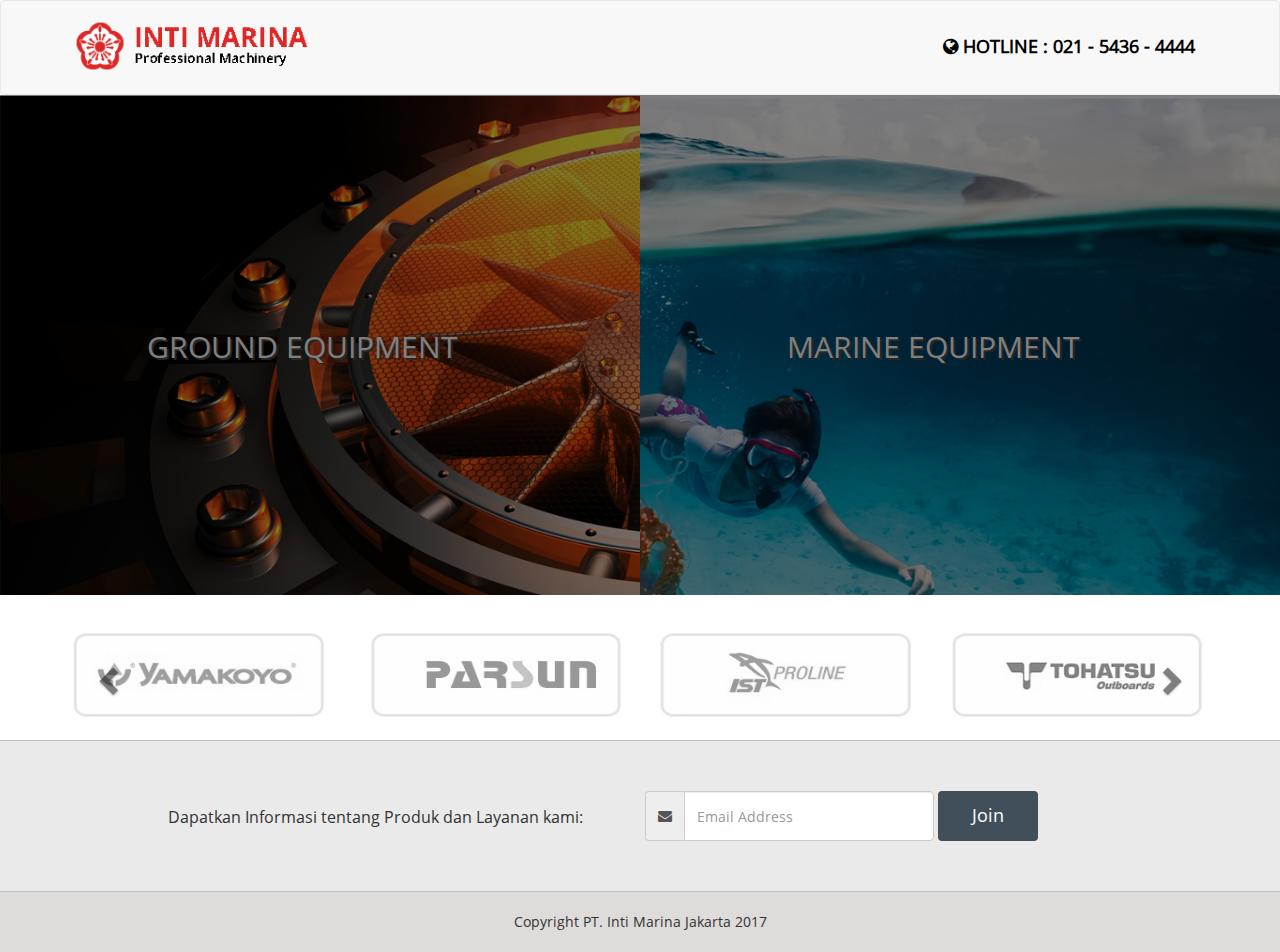
<file: index.html>
<!DOCTYPE html>
<html lang="en">
  <head>
    <meta charset="utf-8">
    <meta http-equiv="X-UA-Compatible" content="IE=edge">
    <meta name="viewport" content="width=device-width, initial-scale=1">
    <!-- The above 3 meta tags *must* come first in the head; any other head content must come *after* these tags -->
    <title>Inti Marina</title>

    <!-- Bootstrap -->
    <link href="css/bootstrap.css" rel="stylesheet">

    <!-- Custom CSS -->
    <link href="css/style.css" rel="stylesheet" type="text/css">

    <!-- Font Awesome -->
    <link rel="stylesheet" type="text/css" href="css/font-awesome.min.css">

    <!-- HTML5 shim and Respond.js for IE8 support of HTML5 elements and media queries -->
    <!-- WARNING: Respond.js doesn't work if you view the page via file:// -->
    <!--[if lt IE 9]>
      <script src="https://oss.maxcdn.com/html5shiv/3.7.3/html5shiv.min.js"></script>
      <script src="https://oss.maxcdn.com/respond/1.4.2/respond.min.js"></script>
    <![endif]-->
  </head>
  <body>

    <nav class="navbar navbar-default">
      <div class="container">
        <!-- Brand and toggle get grouped for better mobile display -->
        <div class="navbar-header">
          <button type="button" class="navbar-toggle collapsed" data-toggle="collapse" data-target="#bs-example-navbar-collapse-1" aria-expanded="false">
            <span class="sr-only">Toggle navigation</span>
            <span class="icon-bar"></span>
            <span class="icon-bar"></span>
            <span class="icon-bar"></span>
          </button>
          <a class="navbar-brand" href="#">
            <img src="img/logo_2.png" height="60" />
          </a>
        </div>

        <!-- Collect the nav links, forms, and other content for toggling -->
        <div class="collapse navbar-collapse" id="bs-example-navbar-collapse-1">
          <ul class="nav navbar-nav navbar-right">
            <li class="hotline"><a href="#"><i class="fa fa-globe "></i> <strong>HOTLINE : 021 - 5436 - 4444</strong></a></li>
          </ul>
        </div><!-- /.navbar-collapse -->
      </div><!-- /.container-fluid -->
    </nav>

    <div class="landing-option">
      <a href="home.html">
        <div class="left">
          <div class="overlay"></div>
          <!-- <img src="img/home-banner-2.png" alt="Tidak ada gambar." class="pic"> -->
          <h2 class="title">
            GROUND EQUIPMENT
          </h2>
          <div class="left-option">
            <div class="items row">
              <div class="item col-md-4">
                <img src="img/home-banner-2.jpg" alt="">
              </div>
              <div class="item col-md-4">
                <img src="img/home-banner-1.jpg" alt="">
              </div>
              <div class="item col-md-4">
                <img src="img/home-banner-3.jpg" alt="">
              </div>
            </div>
          </div>
        </div>
      </a>
      <a href="home.html">
        <div class="right">
          <div class="overlay"></div>
          <!-- <img src="img/home-banner-1.png" alt="Tidak ada gambar." class="pic"> -->
          <h2 class="title">
            MARINE EQUIPMENT
          </h2>
        </div>
      </a>
    </div>

    <div class="slider-partner">
      <div class="container">
        <div id="carousel-example-generic" class="carousel slide" data-ride="carousel">
          <!-- Indicators -->
          <ol class="carousel-indicators">
            <li data-target="#carousel-example-generic" data-slide-to="0" class="active"></li>
            <li data-target="#carousel-example-generic" data-slide-to="1"></li>
            <li data-target="#carousel-example-generic" data-slide-to="2"></li>
          </ol>

          <!-- Wrapper for slides -->
          <div class="carousel-inner" role="listbox">
            <div class="item active">
              <div class="row">
                <div class="partner col-md-3 col-sm-3 col-xs-6">
                  <img src="img/partner-1.png" alt="">
                </div>
                <div class="partner col-md-3 col-sm-3 col-xs-6">
                  <img src="img/partner-2.png" alt="">
                </div>
                <div class="partner col-md-3 col-sm-3 col-xs-6">
                  <img src="img/partner-3.png" alt="">
                </div>
                <div class="partner col-md-3 col-sm-3 col-xs-6">
                  <img src="img/partner-4.png" alt="">
                </div>
              </div>
            </div>
            <div class="item">
              <div class="row">
                <div class="partner col-md-3 col-sm-3 col-xs-6">
                  <img src="img/partner-3.png" alt="">
                </div>
                <div class="partner col-md-3 col-sm-3 col-xs-6">
                  <img src="img/partner-2.png" alt="">
                </div>
                <div class="partner col-md-3 col-sm-3 col-xs-6">
                  <img src="img/partner-4.png" alt="">
                </div>
                <div class="partner col-md-3 col-sm-3 col-xs-6">
                  <img src="img/partner-1.png" alt="">
                </div>
              </div>
            </div>
          </div>

          <!-- Controls -->
          <a class="left carousel-control" href="#carousel-example-generic" role="button" data-slide="prev">
            <span class="glyphicon glyphicon-chevron-left" aria-hidden="true"></span>
            <span class="sr-only">Previous</span>
          </a>
          <a class="right carousel-control" href="#carousel-example-generic" role="button" data-slide="next">
            <span class="glyphicon glyphicon-chevron-right" aria-hidden="true"></span>
            <span class="sr-only">Next</span>
          </a>
        </div>
      </div>
    </div>

    <div class="newsletter">
      <div class="container">
        <div class="row">
          <div class="col-md-1"></div>
          <div class="col-md-5">
            <p class="note">
              Dapatkan Informasi tentang Produk dan Layanan kami:
            </p>
          </div>
          <div class="col-md-5">
            <form class="email-client form-inline">
              <div class="form-group">
                <label class="sr-only" for=""></label>
                <div class="input-group">
                  <div class="input-group-addon"><i class="fa fa-envelope"></i></div>
                  <input type="text" class="input-mail form-control" id="" placeholder="Email Address">
                </div>
              </div>
              <button type="submit" class="btn-join btn btn-black btn-primary">Join</button>
            </form>
          </div>
        </div>
      </div>
    </div>

    <div class="copyright">
      <div class="container">
        <div class="row">
          <div class="col-md-8 col-md-offset-2">
            <p>
              Copyright PT. Inti Marina Jakarta 2017
            </p>
          </div>
        </div>
      </div>
    </div>

    <!-- jQuery (necessary for Bootstrap's JavaScript plugins) -->
    <script src="js/jquery-3.1.1.min.js"></script>
    <!-- Include all compiled plugins (below), or include individual files as needed -->
    <script src="js/bootstrap.min.js"></script>
  </body>
</html>
</file>
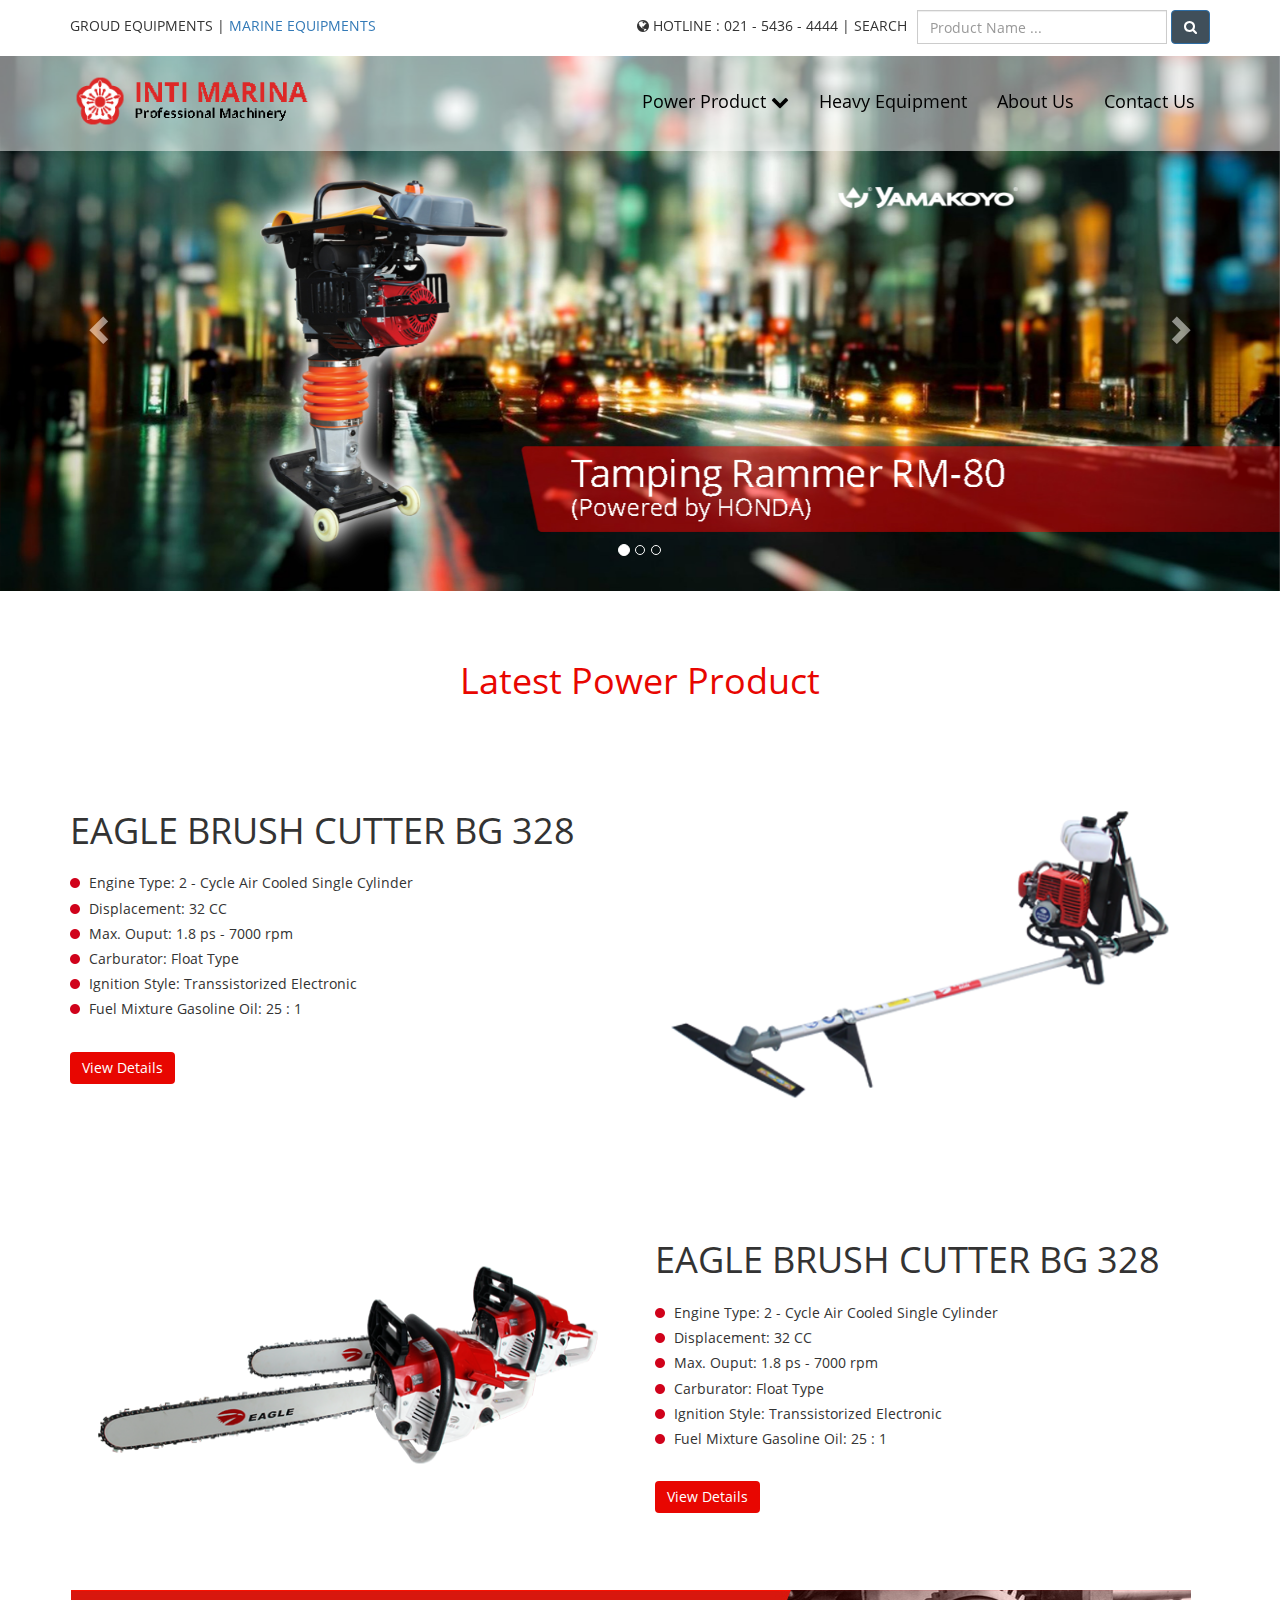
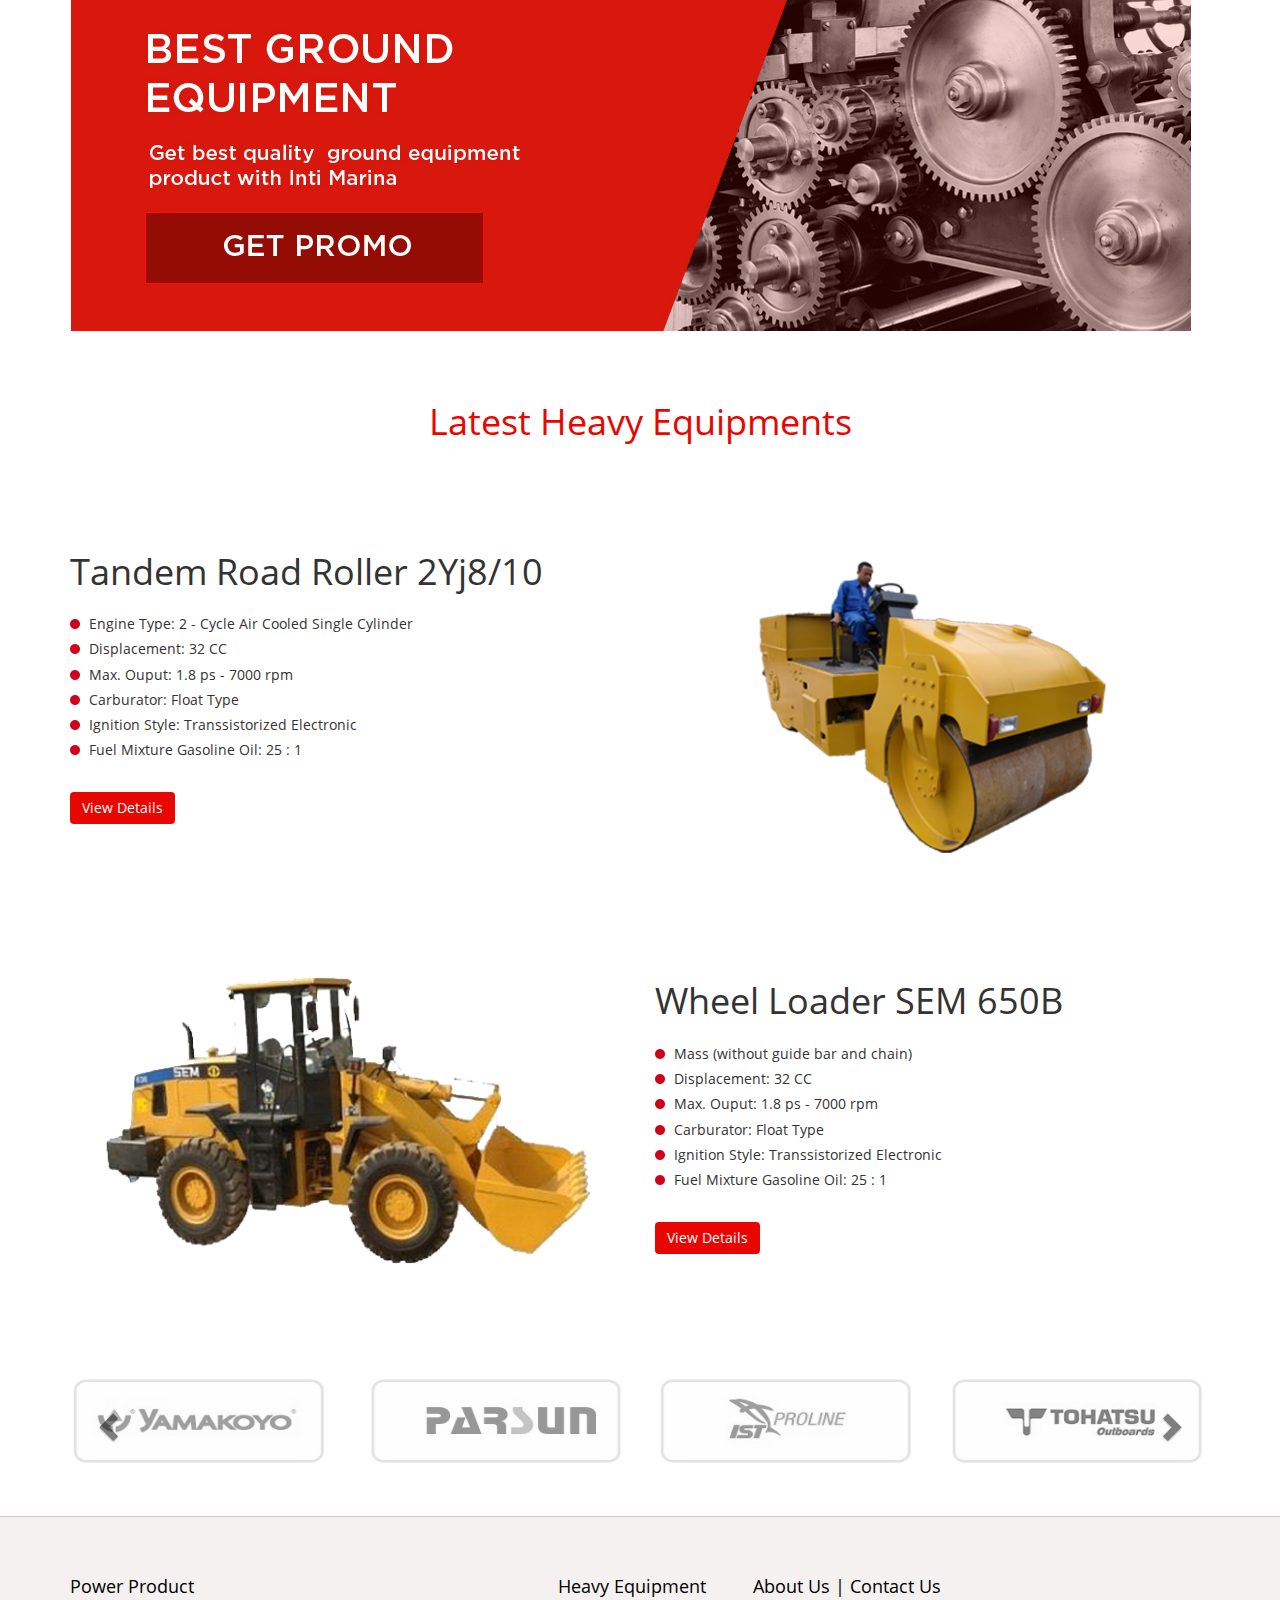
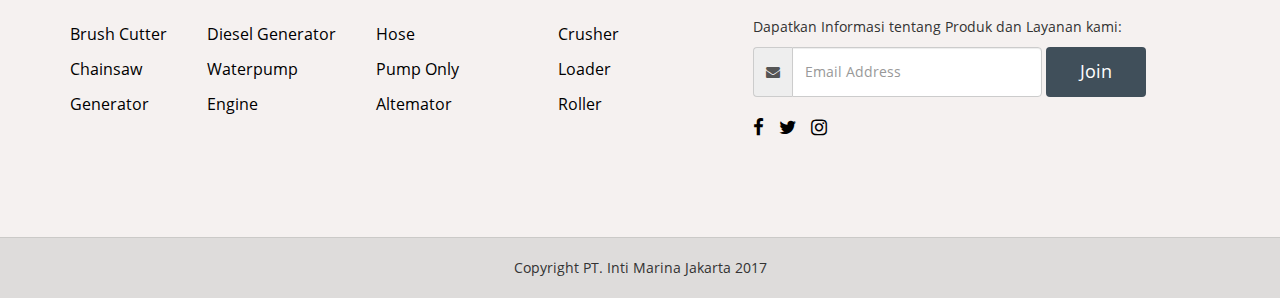
<file: home.html>
<!DOCTYPE html>
<html lang="en">
  <head>
    <meta charset="utf-8">
    <meta http-equiv="X-UA-Compatible" content="IE=edge">
    <meta name="viewport" content="width=device-width, initial-scale=1">
    <!-- The above 3 meta tags *must* come first in the head; any other head content must come *after* these tags -->
    <title>Inti Marina</title>

    <!-- Bootstrap -->
    <link href="css/bootstrap.css" rel="stylesheet">

    <!-- Custom CSS -->
    <link href="css/style.css" rel="stylesheet" type="text/css">

    <!-- Font Awesome -->
    <link rel="stylesheet" type="text/css" href="css/font-awesome.min.css">

    <!-- HTML5 shim and Respond.js for IE8 support of HTML5 elements and media queries -->
    <!-- WARNING: Respond.js doesn't work if you view the page via file:// -->
    <!--[if lt IE 9]>
      <script src="https://oss.maxcdn.com/html5shiv/3.7.3/html5shiv.min.js"></script>
      <script src="https://oss.maxcdn.com/respond/1.4.2/respond.min.js"></script>
    <![endif]-->
  </head>
  <body>
    
    <div class="nav-small">
      <div class="container">
        <div class="row">
          <div class="col-md-4">
            <div class="left">
              <p class="note">
                GROUD EQUIPMENTS | <a href="#">MARINE EQUIPMENTS</a>
              </p>
            </div>
          </div>
          <div class="col-md-8">
            <div class="pull-right">
              <div class="pull-left">
                <p class="note">
                  <i class="fa fa-globe "></i> HOTLINE : 021 - 5436 - 4444 | SEARCH
                </p>
              </div>
              <div class="pull-right">
                <form class="search-product form-inline">
                  <div class="form-group">
                    <label class="sr-only" for="">SEARCH</label>
                    <div class="input-group">
                      <!-- <div class="input-group-addon"><i class="fa fa-envelope"></i></div> -->
                      <input type="text" class="input-name form-control" id="" placeholder="Product Name ...">
                    </div>
                  </div>
                  <button type="submit" class="btn-search btn btn-black btn-primary"><i class="fa fa-search"></i></button>
                </form>
              </div>
            </div>
          </div>
        </div>
      </div>
    </div>

    <nav class="nav-second navbar navbar-default">
      <div class="container">
        <!-- Brand and toggle get grouped for better mobile display -->
        <div class="navbar-header">
          <button type="button" class="navbar-toggle collapsed" data-toggle="collapse" data-target="#bs-example-navbar-collapse-1" aria-expanded="false">
            <span class="sr-only">Toggle navigation</span>
            <span class="icon-bar"></span>
            <span class="icon-bar"></span>
            <span class="icon-bar"></span>
          </button>
          <a class="navbar-brand" href="#">
            <img src="img/logo_2.png" height="60" />
          </a>
        </div>

        <!-- Collect the nav links, forms, and other content for toggling -->
        <div class="collapse navbar-collapse" id="bs-example-navbar-collapse-1">
          <ul class="nav navbar-nav navbar-right">

            <li class="hoteline dropdown hidden-lg hidden-md hidden-sm">
              <a href="#" class="master-text dropdown-toggle" data-toggle="dropdown" role="button" aria-haspopup="true" aria-expanded="false">Power Product <span class="caret"></span></a>
              <ul class="megamenu dropdown-menu">
                <ul class="child-menu">
                  <li><a href="#">Brush Cutter</a></li>
                  <li><a href="#">Chainsaw</a></li>
                  <li><a href="#">Generator</a></li>
                </ul>
                <ul class="child-menu">
                  <li><a href="#">Diesel Generator</a></li>
                  <li><a href="#">Waterpump</a></li>
                  <li><a href="#">Engine</a></li>
                </ul>
                <ul class="child-menu">
                  <li><a href="#">Hose</a></li>
                  <li><a href="#">Pump Only</a></li>
                  <li><a href="#">Altemator</a></li>
                </ul>
              </ul>
            </li>

            <li onmouseout="closeMMPanda();" onmouseover="megamenuPanda();" class="hotline triger-mm-panda hidden-sm hidden-xs"><a href="#">Power Product <i class="fa fa-chevron-down"></i> </a></li>

            <li class="hotline"><a href="#">Heavy Equipment</a></li>
            <li class="hotline"><a href="#">About Us</a></li>
            <li class="hotline"><a href="#">Contact Us</a></li>
          </ul>
        </div><!-- /.navbar-collapse -->

      </div><!-- /.container-fluid -->
    </nav>



            <div onmouseout="closeMMPanda();" onmouseover="megamenuPanda();" class="megamenu-panda" id="mm-panda">
                <div class="menus">
                  <ul class="child-menu">
                    <li><a href="#">Brush Cutter</a></li>
                    <li><a href="#">Chainsaw</a></li>
                    <li><a href="#">Generator</a></li>
                  </ul>
                  <ul class="child-menu">
                    <li><a href="#">Diesel Generator</a></li>
                    <li><a href="#">Waterpump</a></li>
                    <li><a href="#">Engine</a></li>
                  </ul>
                  <ul class="child-menu">
                    <li><a href="#">Hose</a></li>
                    <li><a href="#">Pump Only</a></li>
                    <li><a href="#">Altemator</a></li>
                  </ul>
                </div>
            </div>


    
    <div class="slider-banner">
      <div class="">
        <div id="carousel-example-generic" class="carousel slide" data-ride="carousel">
          <!-- Indicators -->
          <ol class="carousel-indicators">
            <li data-target="#carousel-example-generic" data-slide-to="0" class="active"></li>
            <li data-target="#carousel-example-generic" data-slide-to="1"></li>
            <li data-target="#carousel-example-generic" data-slide-to="2"></li>
          </ol>

          <!-- Wrapper for slides -->
          <div class="carousel-inner" role="listbox">
            <div class="item active">
              <img src="img/slider-1.jpg" alt="">
            </div>
            <div class="item">
              <img src="img/slider-2.jpg" alt="">
            </div>
            <div class="item">
              <img src="img/slider-3.jpg" alt="">
            </div>

          <!-- Controls -->
          <a class="left carousel-control" href="#carousel-example-generic" role="button" data-slide="prev">
            <span class="glyphicon glyphicon-chevron-left" aria-hidden="true"></span>
            <span class="sr-only">Previous</span>
          </a>
          <a class="right carousel-control" href="#carousel-example-generic" role="button" data-slide="next">
            <span class="glyphicon glyphicon-chevron-right" aria-hidden="true"></span>
            <span class="sr-only">Next</span>
          </a>
        </div>
      </div>
    </div>

    <div class="product-preview">
      <div class="container">
        <div class="row">
          <div class="col-md-12">
            <h1 class="title-primary">
              Latest Power Product
            </h1>
          </div>
        </div>

        <div class="row">
          <div class="col-md-6">
            <h1 class="title">
              EAGLE BRUSH CUTTER BG 328
            </h1>
            <ul class="list">
              <li>
                Engine Type: 2 - Cycle Air Cooled Single Cylinder
              </li>
              <li>
                Displacement: 32 CC
              </li>
              <li>
                Max. Ouput: 1.8 ps - 7000 rpm
              </li>
              <li>
                Carburator: Float Type
              </li>
              <li>
                Ignition Style: Transsistorized Electronic
              </li>
              <li>
                Fuel Mixture Gasoline Oil: 25 : 1
              </li>
            </ul>
            <p>
              <a href="product.html" class="btn-view btn btn-default">View Details</a>
            </p>
          </div>
          <div class="col-md-6">
            <img src="img/home-product-1.png" class="home-product-1 img-responsive" alt="">
          </div>
        </div>

        <div class="row">
          <div class="col-md-6">
            <img src="img/home-product-2.png" class="home-product-2 img-responsive" alt="">
          </div>
          <div class="col-md-6">
            <h1 class="title">
              EAGLE BRUSH CUTTER BG 328
            </h1>
            <ul class="list">
              <li>
                Engine Type: 2 - Cycle Air Cooled Single Cylinder
              </li>
              <li>
                Displacement: 32 CC
              </li>
              <li>
                Max. Ouput: 1.8 ps - 7000 rpm
              </li>
              <li>
                Carburator: Float Type
              </li>
              <li>
                Ignition Style: Transsistorized Electronic
              </li>
              <li>
                Fuel Mixture Gasoline Oil: 25 : 1
              </li>
            </ul>
            <p>
              <a href="product.html" class="btn-view btn btn-default">View Details</a>
            </p>
          </div>
        </div>
      </div>
    </div>

    <div class="banner-promotion">
      <div class="container">
        <div class="row">
          <div class="col-md-12">
            <a href="promo.html"><img src="img/banner-promo.png" alt="" class="img-responsive"></a>
          </div>
        </div>
      </div>
    </div>

    <div class="product-preview">
      <div class="container">
        <div class="row">
          <div class="col-md-12">
            <h1 class="title-primary">
              Latest Heavy Equipments
            </h1>
          </div>
        </div>

        <div class="row">
          <div class="col-md-6">
            <h1 class="title">
              Tandem Road Roller 2Yj8/10
            </h1>
            <ul class="list">
              <li>
                Engine Type: 2 - Cycle Air Cooled Single Cylinder
              </li>
              <li>
                Displacement: 32 CC
              </li>
              <li>
                Max. Ouput: 1.8 ps - 7000 rpm
              </li>
              <li>
                Carburator: Float Type
              </li>
              <li>
                Ignition Style: Transsistorized Electronic
              </li>
              <li>
                Fuel Mixture Gasoline Oil: 25 : 1
              </li>
            </ul>
            <p>
              <a href="product.html" class="btn-view btn btn-default">View Details</a>
            </p>
          </div>
          <div class="col-md-6">
            <img src="img/home-product-3.png" class="home-product-3 img-responsive" alt="">
          </div>
        </div>

        <div class="row">
          <div class="col-md-6">
            <img src="img/home-product-4.png" class="home-product-4 img-responsive" alt="">
          </div>
          <div class="col-md-6">
            <h1 class="title">
              Wheel Loader SEM 650B
            </h1>
            <ul class="list">
              <li>
                Mass (without guide bar and chain)
              </li>
              <li>
                Displacement: 32 CC
              </li>
              <li>
                Max. Ouput: 1.8 ps - 7000 rpm
              </li>
              <li>
                Carburator: Float Type
              </li>
              <li>
                Ignition Style: Transsistorized Electronic
              </li>
              <li>
                Fuel Mixture Gasoline Oil: 25 : 1
              </li>
            </ul>
            <p>
              <a href="product.html" class="btn-view btn btn-default">View Details</a>
            </p>
          </div>
        </div>
      </div>
    </div>

    <div class="slider-partner">
      <div class="container">
        <div id="carousel-example-generic-1" class="carousel slide" data-ride="carousel">
          <!-- Indicators -->
          <ol class="carousel-indicators">
            <li data-target="#carousel-example-generic-1" data-slide-to="0" class="active"></li>
            <li data-target="#carousel-example-generic-1" data-slide-to="1"></li>
            <li data-target="#carousel-example-generic-1" data-slide-to="2"></li>
          </ol>

          <!-- Wrapper for slides -->
          <div class="carousel-inner" role="listbox">
            <div class="item active">
              <div class="row">
                <div class="partner col-md-3 col-sm-3 col-xs-6">
                  <img class="img-responsive" src="img/partner-1.png" alt="">
                </div>
                <div class="partner col-md-3 col-sm-3 col-xs-6">
                  <img class="img-responsive" src="img/partner-2.png" alt="">
                </div>
                <div class="partner col-md-3 col-sm-3 col-xs-6">
                  <img class="img-responsive" src="img/partner-3.png" alt="">
                </div>
                <div class="partner col-md-3 col-sm-3 col-xs-6">
                  <img class="img-responsive" src="img/partner-4.png" alt="">
                </div>
              </div>
            </div>
            <div class="item">
              <div class="row">
                <div class="partner col-md-3 col-sm-3 col-xs-6">
                  <img class="img-responsive" src="img/partner-3.png" alt="">
                </div>
                <div class="partner col-md-3 col-sm-3 col-xs-6">
                  <img class="img-responsive" src="img/partner-2.png" alt="">
                </div>
                <div class="partner col-md-3 col-sm-3 col-xs-6">
                  <img class="img-responsive" src="img/partner-4.png" alt="">
                </div>
                <div class="partner col-md-3 col-sm-3 col-xs-6">
                  <img class="img-responsive" src="img/partner-1.png" alt="">
                </div>
              </div>
            </div>
          </div>

          <!-- Controls -->
          <a class="left carousel-control" href="#carousel-example-generic-1" role="button" data-slide="prev">
            <span class="glyphicon glyphicon-chevron-left" aria-hidden="true"></span>
            <span class="sr-only">Previous</span>
          </a>
          <a class="right carousel-control" href="#carousel-example-generic-1" role="button" data-slide="next">
            <span class="glyphicon glyphicon-chevron-right" aria-hidden="true"></span>
            <span class="sr-only">Next</span>
          </a>
        </div>
      </div>
    </div>

    <div class="footer">
      <div class="container">
        <div class="row">
          <div class="item col-md-5 col-sm-12 col-xs-12">
            <h4 class="title">
              Power Product
            </h4>
            <ul class="list">
              <li><a href="#">Brush Cutter</a></li>
              <li><a href="#">Chainsaw</a></li>
              <li><a href="#">Generator</a></li>
            </ul>
            <ul class="list">
              <li><a href="#">Diesel Generator</a></li>
              <li><a href="#">Waterpump</a></li>
              <li><a href="#">Engine</a></li>
            </ul>
            <ul class="list">
              <li><a href="#">Hose</a></li>
              <li><a href="#">Pump Only</a></li>
              <li><a href="#">Altemator</a></li>
            </ul>
          </div>
          <div class="item col-md-2 col-sm-12 col-xs-12">
            <h4 class="title">
              Heavy Equipment
            </h4>
            <ul class="list">
              <li><a href="#">Crusher</a></li>
              <li><a href="#">Loader</a></li>
              <li><a href="#">Roller</a></li>
            </ul>
          </div>
          <div class="item col-md-5 col-sm-12 col-xs-12">
            <h4 class="title">
              <a href="#">About Us</a> | <a href="#">Contact Us</a>
            </h4>
            <p class="note">
              Dapatkan Informasi tentang Produk dan Layanan kami:
            </p>
            <form class="newsletter-client form-inline">
              <div class="form-group">
                <label class="sr-only" for=""></label>
                <div class="input-group">
                  <div class="input-group-addon"><i class="fa fa-envelope"></i></div>
                  <input type="text" class="input-mail form-control" id="" placeholder="Email Address">
                </div>
              </div>
              <button type="submit" class="btn-join btn btn-black btn-primary">Join</button>
            </form>
            <ul class="sosmed">
              <li><a href="#"><i class="fa fa-facebook fa-lg"></i></a></li>
              <li><a href="#"><i class="fa fa-twitter fa-lg"></i></a></li>
              <li><a href="#"><i class="fa fa-instagram fa-lg"></i></a></li>
            </ul>
          </div>
        </div>
      </div>
    </div>

    <div class="copyright">
      <div class="container">
        <div class="row">
          <div class="col-md-8 col-md-offset-2">
            <p>
              Copyright PT. Inti Marina Jakarta 2017
            </p>
          </div>
        </div>
      </div>
    </div>

    <!-- jQuery (necessary for Bootstrap's JavaScript plugins) -->
    <script src="js/jquery-3.1.1.min.js"></script>
    <!-- Include all compiled plugins (below), or include individual files as needed -->
    <script src="js/bootstrap.min.js"></script>

    <script src="js/myscript.js"></script>
  </body>
</html>
</file>
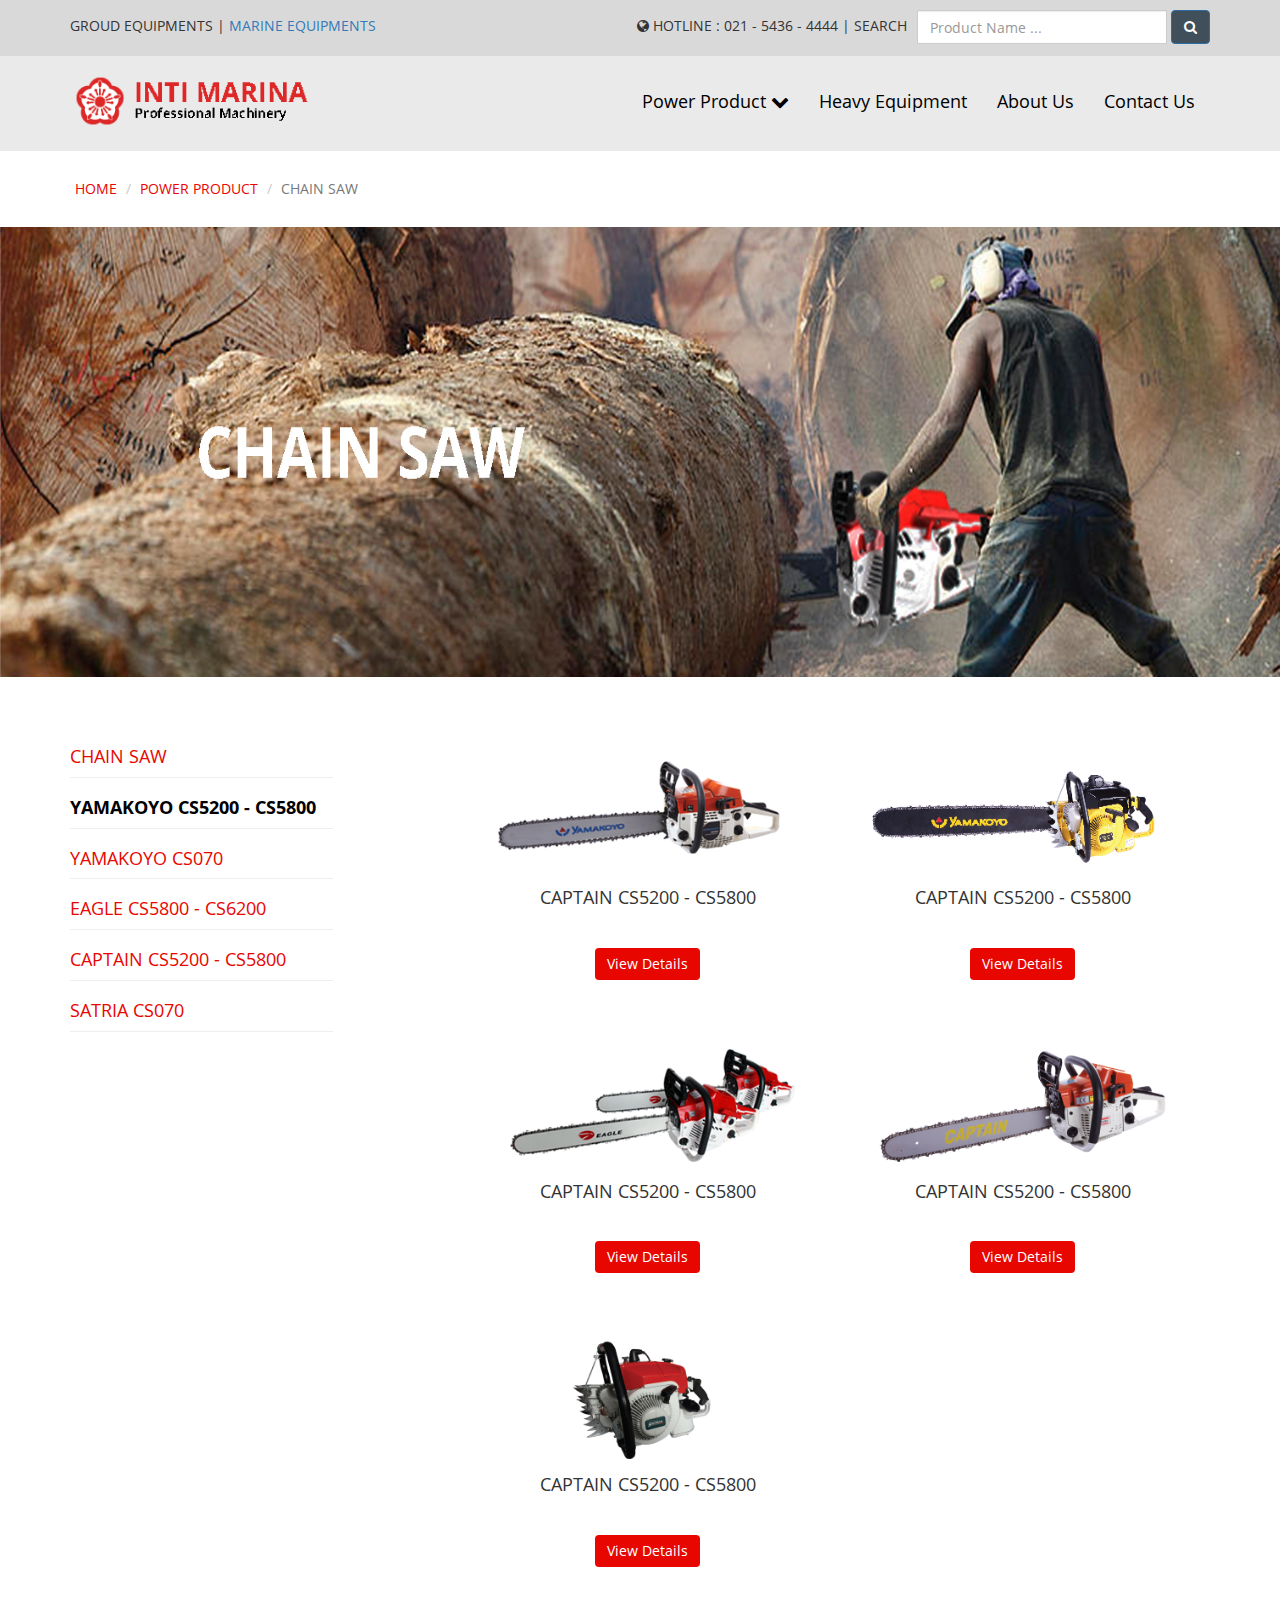
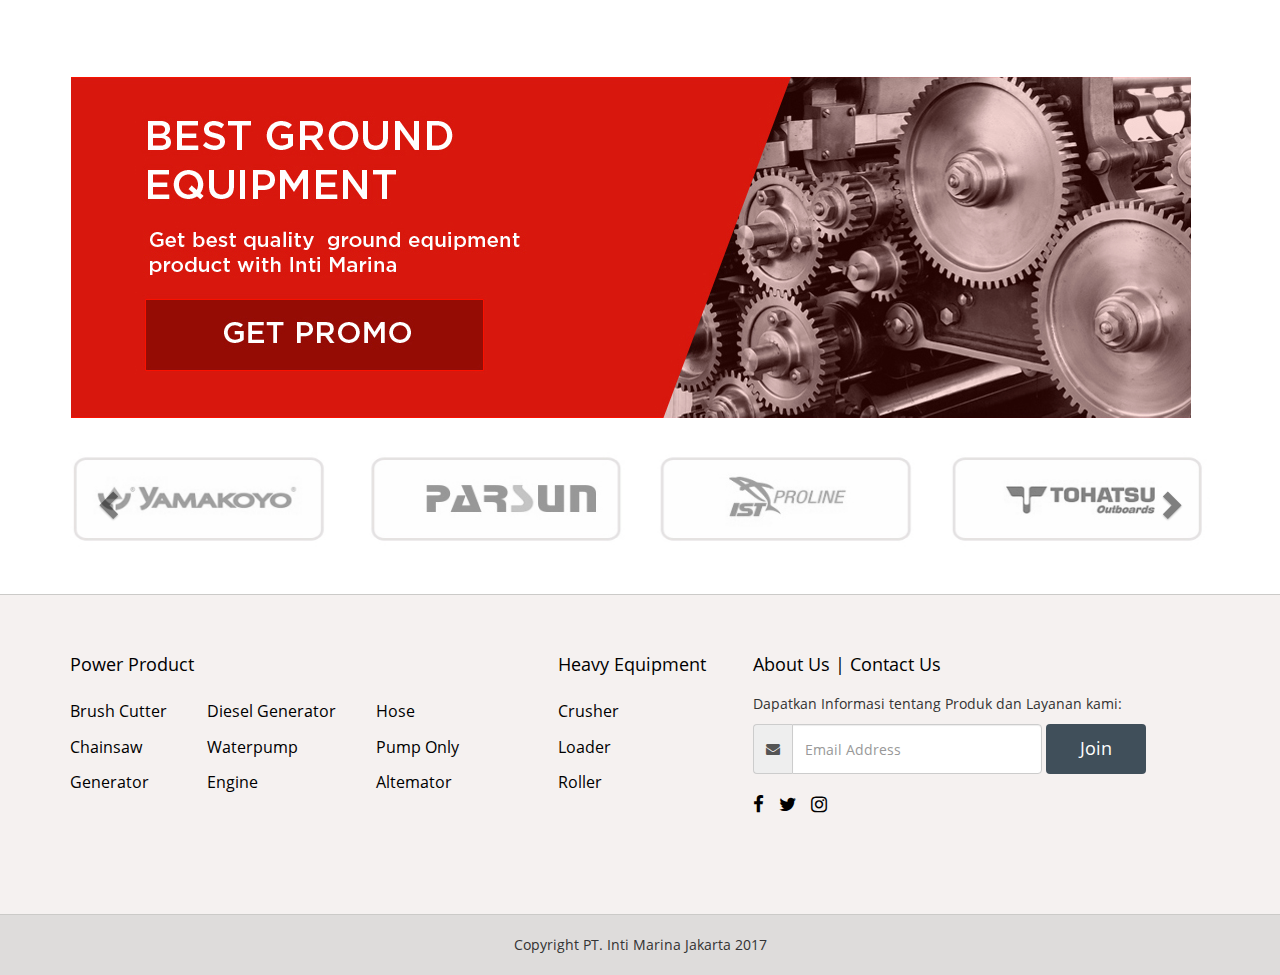
<file: product.html>
<!DOCTYPE html>
<html lang="en">
  <head>
    <meta charset="utf-8">
    <meta http-equiv="X-UA-Compatible" content="IE=edge">
    <meta name="viewport" content="width=device-width, initial-scale=1">
    <!-- The above 3 meta tags *must* come first in the head; any other head content must come *after* these tags -->
    <title>Inti Marina</title>

    <!-- Bootstrap -->
    <link href="css/bootstrap.css" rel="stylesheet">

    <!-- Custom CSS -->
    <link href="css/style.css" rel="stylesheet" type="text/css">

    <!-- Font Awesome -->
    <link rel="stylesheet" type="text/css" href="css/font-awesome.min.css">

    <!-- HTML5 shim and Respond.js for IE8 support of HTML5 elements and media queries -->
    <!-- WARNING: Respond.js doesn't work if you view the page via file:// -->
    <!--[if lt IE 9]>
      <script src="https://oss.maxcdn.com/html5shiv/3.7.3/html5shiv.min.js"></script>
      <script src="https://oss.maxcdn.com/respond/1.4.2/respond.min.js"></script>
    <![endif]-->
  </head>
  <body>
    
    <div class="nav-small" style="background: #dad9d9;">
      <div class="container">
        <div class="row">
          <div class="col-md-4">
            <div class="left">
              <p class="note">
                GROUD EQUIPMENTS | <a href="#">MARINE EQUIPMENTS</a>
              </p>
            </div>
          </div>
          <div class="col-md-8">
            <div class="pull-right">
              <div class="pull-left">
                <p class="note">
                  <i class="fa fa-globe "></i> HOTLINE : 021 - 5436 - 4444 | SEARCH
                </p>
              </div>
              <div class="pull-right">
                <form class="search-product form-inline">
                  <div class="form-group">
                    <label class="sr-only" for="">SEARCH</label>
                    <div class="input-group">
                      <!-- <div class="input-group-addon"><i class="fa fa-envelope"></i></div> -->
                      <input type="text" class="input-name form-control" id="" placeholder="Product Name ...">
                    </div>
                  </div>
                  <button type="submit" class="btn-search btn btn-black btn-primary"><i class="fa fa-search"></i></button>
                </form>
              </div>
            </div>
          </div>
        </div>
      </div>
    </div>

    <nav class="nav-second navbar navbar-default" style="background: #eaeaea !important;">
      <div class="container">
        <!-- Brand and toggle get grouped for better mobile display -->
        <div class="navbar-header">
          <button type="button" class="navbar-toggle collapsed" data-toggle="collapse" data-target="#bs-example-navbar-collapse-1" aria-expanded="false">
            <span class="sr-only">Toggle navigation</span>
            <span class="icon-bar"></span>
            <span class="icon-bar"></span>
            <span class="icon-bar"></span>
          </button>
          <a class="navbar-brand" href="#">
            <img src="img/logo_2.png" height="60" />
          </a>
        </div>

        <!-- Collect the nav links, forms, and other content for toggling -->
        <div class="collapse navbar-collapse" id="bs-example-navbar-collapse-1">
          <ul class="nav navbar-nav navbar-right">

            <li class="hoteline dropdown hidden-lg hidden-md hidden-sm">
              <a href="#" class="master-text dropdown-toggle" data-toggle="dropdown" role="button" aria-haspopup="true" aria-expanded="false">Power Product <span class="caret"></span></a>
              <ul class="megamenu dropdown-menu">
                <ul class="child-menu">
                  <li><a href="#">Brush Cutter</a></li>
                  <li><a href="#">Chainsaw</a></li>
                  <li><a href="#">Generator</a></li>
                </ul>
                <ul class="child-menu">
                  <li><a href="#">Diesel Generator</a></li>
                  <li><a href="#">Waterpump</a></li>
                  <li><a href="#">Engine</a></li>
                </ul>
                <ul class="child-menu">
                  <li><a href="#">Hose</a></li>
                  <li><a href="#">Pump Only</a></li>
                  <li><a href="#">Altemator</a></li>
                </ul>
              </ul>
            </li>

            <li onmouseout="closeMMPanda();" onmouseover="megamenuPanda();" class="hotline triger-mm-panda hidden-sm hidden-xs"><a href="#">Power Product <i class="fa fa-chevron-down"></i> </a></li>
            <li class="hotline"><a href="#">Heavy Equipment</a></li>
            <li class="hotline"><a href="#">About Us</a></li>
            <li class="hotline"><a href="#">Contact Us</a></li>
          </ul>
        </div><!-- /.navbar-collapse -->
      </div><!-- /.container-fluid -->
    </nav>

    <div onmouseout="closeMMPanda();" onmouseover="megamenuPanda();" class="megamenu-panda" id="mm-panda">
                <div class="menus">
                  <ul class="child-menu">
                    <li><a href="#">Brush Cutter</a></li>
                    <li><a href="#">Chainsaw</a></li>
                    <li><a href="#">Generator</a></li>
                  </ul>
                  <ul class="child-menu">
                    <li><a href="#">Diesel Generator</a></li>
                    <li><a href="#">Waterpump</a></li>
                    <li><a href="#">Engine</a></li>
                  </ul>
                  <ul class="child-menu">
                    <li><a href="#">Hose</a></li>
                    <li><a href="#">Pump Only</a></li>
                    <li><a href="#">Altemator</a></li>
                  </ul>
                </div>
            </div>

    <div class="sitemap">
      <div class="container">
        <div class="row">
          <div class="col-md-12">
            <ol class="breadcrumb">
              <li><a href="#">HOME</a></li>
              <li><a href="#">POWER PRODUCT</a></li>
              <li class="active">CHAIN SAW</li>
            </ol>
          </div>
        </div>
      </div>
    </div>

    <div class="banner-cate">
      <img src="img/cate_product.jpg" class="img-cate" />
    </div>

    <div class="product-cate">
      <div class="container">
        <div class="row">
          <div class="nav-list col-md-3">
            <a href="#">
            <h4>
              CHAIN SAW
            </h4>
            </a>
            <hr>
            <a href="#" class="active">
            <h4 class="bold-me">
              YAMAKOYO CS5200 - CS5800
            </h4>
            </a>
            <hr>
            <a href="#">
            <h4>
              YAMAKOYO CS070
            </h4>
            </a>
            <hr>
            <a href="#">
            <h4>
              EAGLE CS5800 - CS6200
            </h4>
            </a>
            <hr>
            <a href="#">
            <h4>
              CAPTAIN CS5200 - CS5800
            </h4>
            </a>
            <hr>
            <a href="#">
            <h4>
              SATRIA CS070
            </h4>
            </a>
            <hr>
          </div>
          <div class="col-md-1"></div>
          <div class="col-md-8">
            <div class="item-product col-md-6">
              <img src="img/1.png" class="img-responsive" alt="">
              <!-- <a href="product_detail.html"> -->
                <h4>
                  CAPTAIN CS5200 - CS5800
                </h4>
              <!-- </a> -->
              <p>
                <a href="product_detail.html" class="btn-view btn btn-default">View Details</a>
              </p>
            </div>
            <div class="item-product col-md-6">
              <img src="img/2.png" class="img-responsive" alt="">
              <!-- <a href="product_detail.html"> -->
                <h4>
                  CAPTAIN CS5200 - CS5800
                </h4>
              <!-- </a> -->
              <p>
                <a href="product_detail.html" class="btn-view btn btn-default">View Details</a>
              </p>
            </div>
            <div class="item-product col-md-6">
              <img src="img/3.png" class="img-responsive" alt="">
              <!-- <a href="product_detail.html"> -->
                <h4>
                  CAPTAIN CS5200 - CS5800
                </h4>
              <!-- </a> -->
              <p>
                <a href="product_detail.html" class="btn-view btn btn-default">View Details</a>
              </p>
            </div>
            <div class="item-product col-md-6">
              <img src="img/4.png" class="img-responsive" alt="">
              <!-- <a href="product_detail.html"> -->
                <h4>
                  CAPTAIN CS5200 - CS5800
                </h4>
              <!-- </a> -->
              <p>
                <a href="product_detail.html" class="btn-view btn btn-default">View Details</a>
              </p>
            </div>
            <div class="item-product col-md-6">
              <img src="img/5.png" class="img-responsive" alt="">
              <!-- <a href="product_detail.html"> -->
                <h4>
                  CAPTAIN CS5200 - CS5800
                </h4>
              <!-- </a> -->
              <p>
                <a href="product_detail.html" class="btn-view btn btn-default">View Details</a>
              </p>
            </div>
          </div>
        </div>
      </div>
    </div>

    <div class="banner-promotion">
      <div class="container">
        <div class="row">
          <div class="col-md-12">
            <a href="promo.html"><img src="img/banner-promo.png" alt="" class="img-responsive"></a>
          </div>
        </div>
      </div>
    </div>

    <div class="slider-partner">
      <div class="container">
        <div id="carousel-example-generic-1" class="carousel slide" data-ride="carousel">
          <!-- Indicators -->
          <ol class="carousel-indicators">
            <li data-target="#carousel-example-generic-1" data-slide-to="0" class="active"></li>
            <li data-target="#carousel-example-generic-1" data-slide-to="1"></li>
            <li data-target="#carousel-example-generic-1" data-slide-to="2"></li>
          </ol>

          <!-- Wrapper for slides -->
          <div class="carousel-inner" role="listbox">
            <div class="item active">
              <div class="row">
                <div class="partner col-md-3 col-sm-3 col-xs-6">
                  <img class="img-responsive" src="img/partner-1.png" alt="">
                </div>
                <div class="partner col-md-3 col-sm-3 col-xs-6">
                  <img class="img-responsive" src="img/partner-2.png" alt="">
                </div>
                <div class="partner col-md-3 col-sm-3 col-xs-6">
                  <img class="img-responsive" src="img/partner-3.png" alt="">
                </div>
                <div class="partner col-md-3 col-sm-3 col-xs-6">
                  <img class="img-responsive" src="img/partner-4.png" alt="">
                </div>
              </div>
            </div>
            <div class="item">
              <div class="row">
                <div class="partner col-md-3 col-sm-3 col-xs-6">
                  <img class="img-responsive" src="img/partner-3.png" alt="">
                </div>
                <div class="partner col-md-3 col-sm-3 col-xs-6">
                  <img class="img-responsive" src="img/partner-2.png" alt="">
                </div>
                <div class="partner col-md-3 col-sm-3 col-xs-6">
                  <img class="img-responsive" src="img/partner-4.png" alt="">
                </div>
                <div class="partner col-md-3 col-sm-3 col-xs-6">
                  <img class="img-responsive" src="img/partner-1.png" alt="">
                </div>
              </div>
            </div>
          </div>

          <!-- Controls -->
          <a class="left carousel-control" href="#carousel-example-generic-1" role="button" data-slide="prev">
            <span class="glyphicon glyphicon-chevron-left" aria-hidden="true"></span>
            <span class="sr-only">Previous</span>
          </a>
          <a class="right carousel-control" href="#carousel-example-generic-1" role="button" data-slide="next">
            <span class="glyphicon glyphicon-chevron-right" aria-hidden="true"></span>
            <span class="sr-only">Next</span>
          </a>
        </div>
      </div>
    </div>

    <div class="footer">
      <div class="container">
        <div class="row">
          <div class="item col-md-5 col-sm-12 col-xs-12">
            <h4 class="title">
              Power Product
            </h4>
            <ul class="list">
              <li><a href="#">Brush Cutter</a></li>
              <li><a href="#">Chainsaw</a></li>
              <li><a href="#">Generator</a></li>
            </ul>
            <ul class="list">
              <li><a href="#">Diesel Generator</a></li>
              <li><a href="#">Waterpump</a></li>
              <li><a href="#">Engine</a></li>
            </ul>
            <ul class="list">
              <li><a href="#">Hose</a></li>
              <li><a href="#">Pump Only</a></li>
              <li><a href="#">Altemator</a></li>
            </ul>
          </div>
          <div class="item col-md-2 col-sm-12 col-xs-12">
            <h4 class="title">
              Heavy Equipment
            </h4>
            <ul class="list">
              <li><a href="#">Crusher</a></li>
              <li><a href="#">Loader</a></li>
              <li><a href="#">Roller</a></li>
            </ul>
          </div>
          <div class="item col-md-5 col-sm-12 col-xs-12">
            <h4 class="title">
              <a href="#">About Us</a> | <a href="#">Contact Us</a>
            </h4>
            <p class="note">
              Dapatkan Informasi tentang Produk dan Layanan kami:
            </p>
            <form class="newsletter-client form-inline">
              <div class="form-group">
                <label class="sr-only" for=""></label>
                <div class="input-group">
                  <div class="input-group-addon"><i class="fa fa-envelope"></i></div>
                  <input type="text" class="input-mail form-control" id="" placeholder="Email Address">
                </div>
              </div>
              <button type="submit" class="btn-join btn btn-black btn-primary">Join</button>
            </form>
            <ul class="sosmed">
              <li><a href="#"><i class="fa fa-facebook fa-lg"></i></a></li>
              <li><a href="#"><i class="fa fa-twitter fa-lg"></i></a></li>
              <li><a href="#"><i class="fa fa-instagram fa-lg"></i></a></li>
            </ul>
          </div>
        </div>
      </div>
    </div>

    <div class="copyright">
      <div class="container">
        <div class="row">
          <div class="col-md-8 col-md-offset-2">
            <p>
              Copyright PT. Inti Marina Jakarta 2017
            </p>
          </div>
        </div>
      </div>
    </div>

    <!-- jQuery (necessary for Bootstrap's JavaScript plugins) -->
    <script src="js/jquery-3.1.1.min.js"></script>
    <!-- Include all compiled plugins (below), or include individual files as needed -->
    <script src="js/bootstrap.min.js"></script>
    <script src="js/myscript.js"></script>
  </body>
</html>
</file>
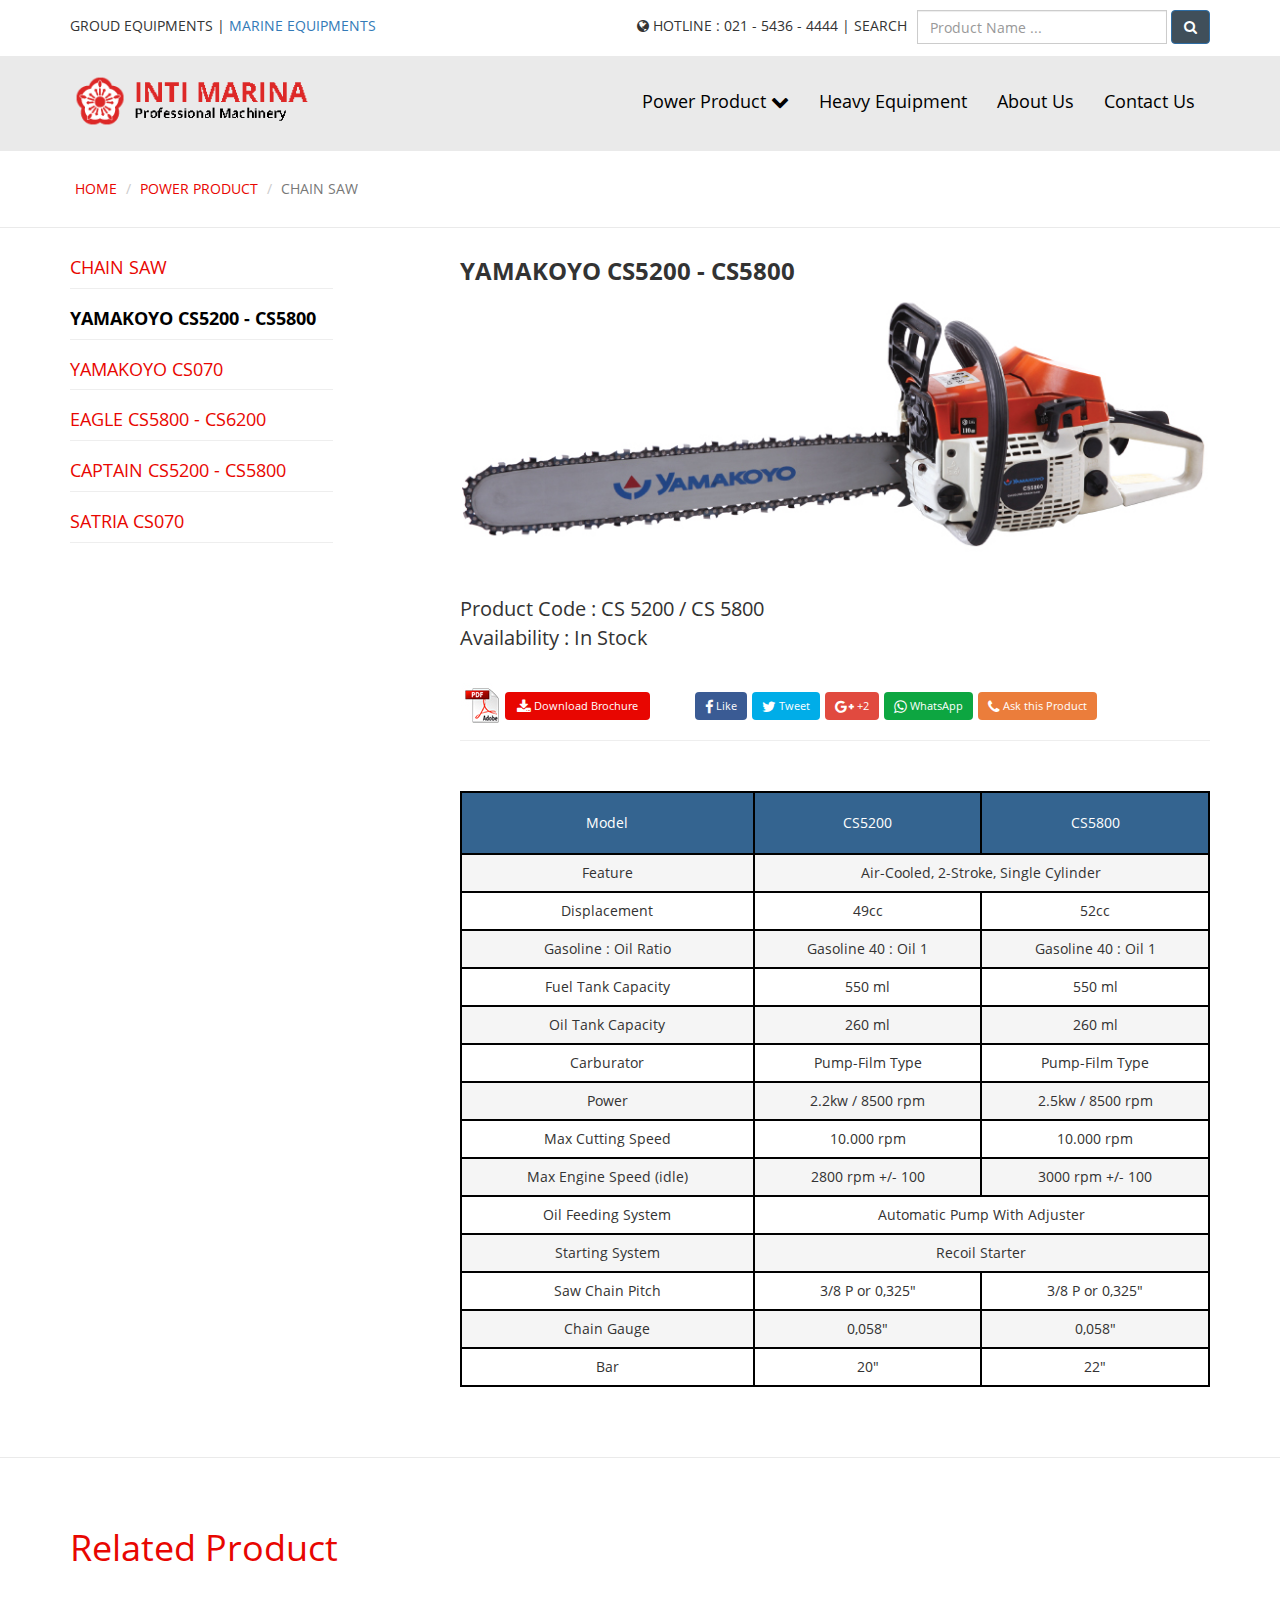
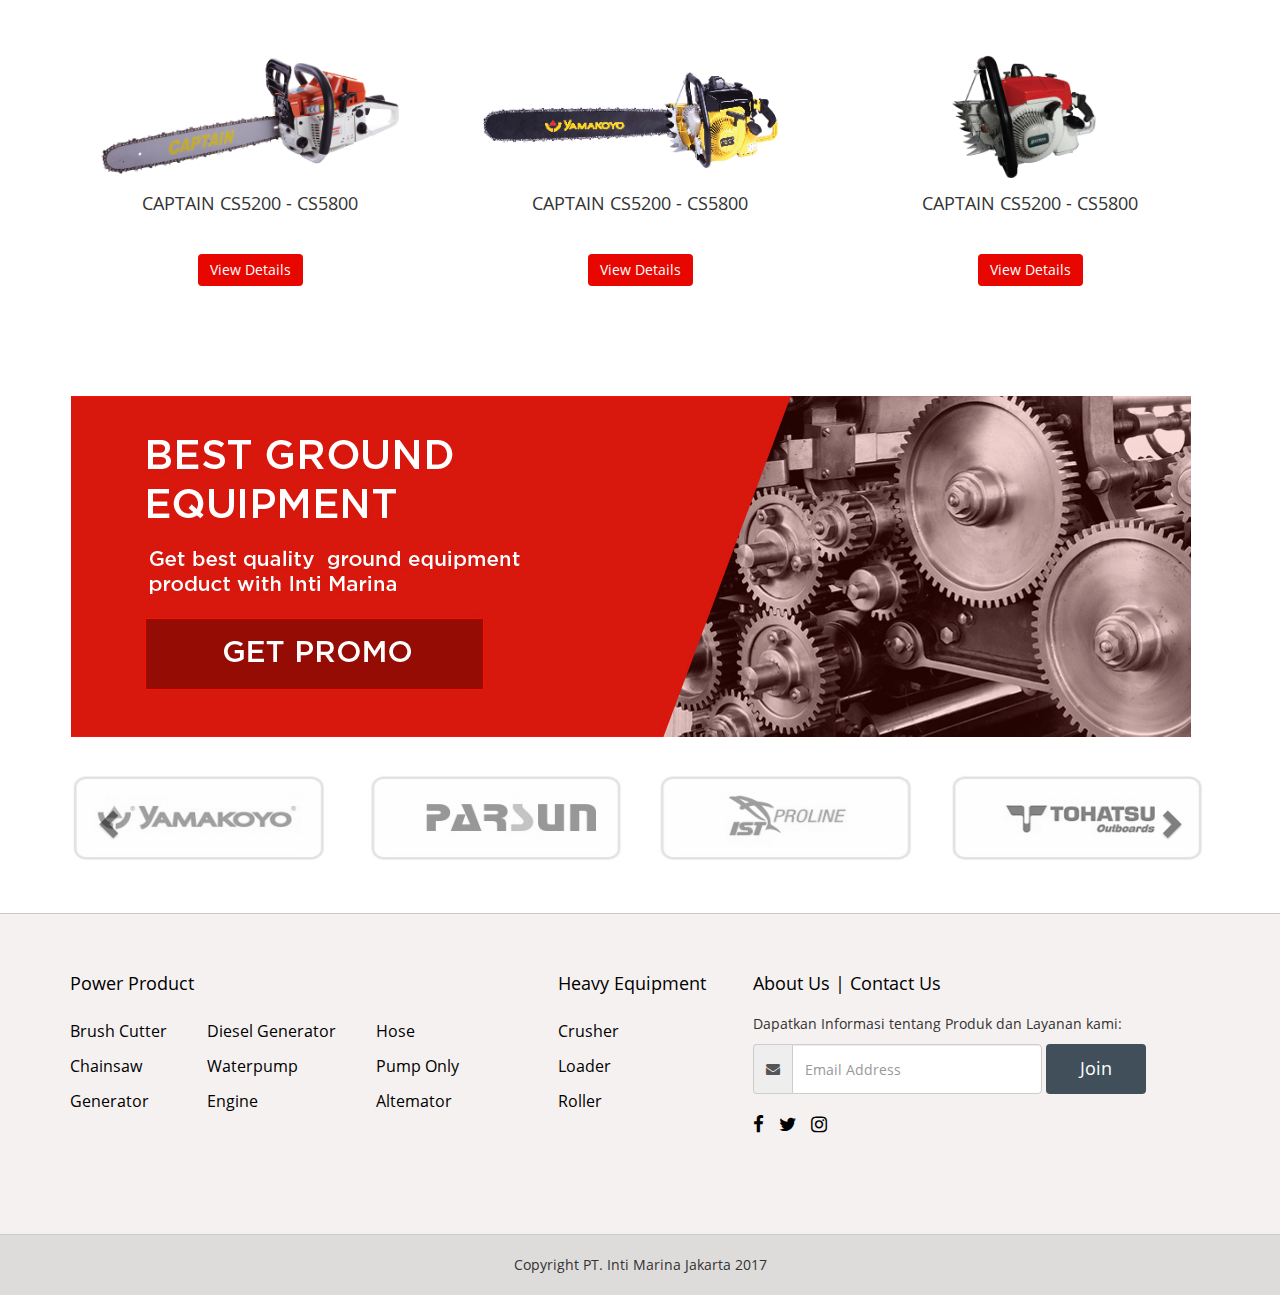
<file: product_detail.html>
<!DOCTYPE html>
<html lang="en">
  <head>
    <meta charset="utf-8">
    <meta http-equiv="X-UA-Compatible" content="IE=edge">
    <meta name="viewport" content="width=device-width, initial-scale=1">
    <!-- The above 3 meta tags *must* come first in the head; any other head content must come *after* these tags -->
    <title>Inti Marina</title>

    <!-- Bootstrap -->
    <link href="css/bootstrap.css" rel="stylesheet">

    <!-- Custom CSS -->
    <link href="css/style.css" rel="stylesheet" type="text/css">

    <!-- Font Awesome -->
    <link rel="stylesheet" type="text/css" href="css/font-awesome.min.css">

    <!-- HTML5 shim and Respond.js for IE8 support of HTML5 elements and media queries -->
    <!-- WARNING: Respond.js doesn't work if you view the page via file:// -->
    <!--[if lt IE 9]>
      <script src="https://oss.maxcdn.com/html5shiv/3.7.3/html5shiv.min.js"></script>
      <script src="https://oss.maxcdn.com/respond/1.4.2/respond.min.js"></script>
    <![endif]-->
  </head>
  <body>
    
    <div class="nav-small">
      <div class="container">
        <div class="row">
          <div class="col-md-4">
            <div class="left">
              <p class="note">
                GROUD EQUIPMENTS | <a href="#">MARINE EQUIPMENTS</a>
              </p>
            </div>
          </div>
          <div class="col-md-8">
            <div class="pull-right">
              <div class="pull-left">
                <p class="note">
                  <i class="fa fa-globe "></i> HOTLINE : 021 - 5436 - 4444 | SEARCH
                </p>
              </div>
              <div class="pull-right">
                <form class="search-product form-inline">
                  <div class="form-group">
                    <label class="sr-only" for="">SEARCH</label>
                    <div class="input-group">
                      <!-- <div class="input-group-addon"><i class="fa fa-envelope"></i></div> -->
                      <input type="text" class="input-name form-control" id="" placeholder="Product Name ...">
                    </div>
                  </div>
                  <button type="submit" class="btn-search btn btn-black btn-primary"><i class="fa fa-search"></i></button>
                </form>
              </div>
            </div>
          </div>
        </div>
      </div>
    </div>

    <nav class="nav-second navbar navbar-default" style="background: #eaeaea !important;">
      <div class="container">
        <!-- Brand and toggle get grouped for better mobile display -->
        <div class="navbar-header">
          <button type="button" class="navbar-toggle collapsed" data-toggle="collapse" data-target="#bs-example-navbar-collapse-1" aria-expanded="false">
            <span class="sr-only">Toggle navigation</span>
            <span class="icon-bar"></span>
            <span class="icon-bar"></span>
            <span class="icon-bar"></span>
          </button>
          <a class="navbar-brand" href="#">
            <img src="img/logo_2.png" height="60" />
          </a>
        </div>

        <!-- Collect the nav links, forms, and other content for toggling -->
        <div class="collapse navbar-collapse" id="bs-example-navbar-collapse-1">
          <ul class="nav navbar-nav navbar-right">

            <li class="hoteline dropdown hidden-lg hidden-md hidden-sm">
              <a href="#" class="master-text dropdown-toggle" data-toggle="dropdown" role="button" aria-haspopup="true" aria-expanded="false">Power Product <span class="caret"></span></a>
              <ul class="megamenu dropdown-menu">
                <ul class="child-menu">
                  <li><a href="#">Brush Cutter</a></li>
                  <li><a href="#">Chainsaw</a></li>
                  <li><a href="#">Generator</a></li>
                </ul>
                <ul class="child-menu">
                  <li><a href="#">Diesel Generator</a></li>
                  <li><a href="#">Waterpump</a></li>
                  <li><a href="#">Engine</a></li>
                </ul>
                <ul class="child-menu">
                  <li><a href="#">Hose</a></li>
                  <li><a href="#">Pump Only</a></li>
                  <li><a href="#">Altemator</a></li>
                </ul>
              </ul>
            </li>

            <li onmouseout="closeMMPanda();" onmouseover="megamenuPanda();" class="hotline triger-mm-panda hidden-sm hidden-xs"><a href="#">Power Product <i class="fa fa-chevron-down"></i> </a></li>
            <li class="hotline"><a href="#">Heavy Equipment</a></li>
            <li class="hotline"><a href="#">About Us</a></li>
            <li class="hotline"><a href="#">Contact Us</a></li>
          </ul>
        </div><!-- /.navbar-collapse -->
      </div><!-- /.container-fluid -->
    </nav>

    <div onmouseout="closeMMPanda();" onmouseover="megamenuPanda();" class="megamenu-panda" id="mm-panda">
                <div class="menus">
                  <ul class="child-menu">
                    <li><a href="#">Brush Cutter</a></li>
                    <li><a href="#">Chainsaw</a></li>
                    <li><a href="#">Generator</a></li>
                  </ul>
                  <ul class="child-menu">
                    <li><a href="#">Diesel Generator</a></li>
                    <li><a href="#">Waterpump</a></li>
                    <li><a href="#">Engine</a></li>
                  </ul>
                  <ul class="child-menu">
                    <li><a href="#">Hose</a></li>
                    <li><a href="#">Pump Only</a></li>
                    <li><a href="#">Altemator</a></li>
                  </ul>
                </div>
            </div>

    <div class="bread-me sitemap">
      <div class="container">
        <div class="row">
          <div class="col-md-12">
            <ol class="breadcrumb">
              <li><a href="#">HOME</a></li>
              <li><a href="#">POWER PRODUCT</a></li>
              <li class="active">CHAIN SAW</li>
            </ol>
          </div>
        </div>
      </div>
    </div>

    <div class="product-detail">
      <div class="container">
        <div class="row">
          <div class="nav-list col-md-3">
            <a href="product_detail.html">
            <h4>
              CHAIN SAW
            </h4>
            </a>
            <hr>
            <a href="product_detail.html" class="active">
            <h4 class="bold-me">
              YAMAKOYO CS5200 - CS5800
            </h4>
            </a>
            <hr>
            <a href="product_detail.html">
            <h4>
              YAMAKOYO CS070
            </h4>
            </a>
            <hr>
            <a href="product_detail.html">
            <h4>
              EAGLE CS5800 - CS6200
            </h4>
            </a>
            <hr>
            <a href="#">
            <h4>
              CAPTAIN CS5200 - CS5800
            </h4>
            </a>
            <hr>
            <a href="#">
            <h4>
              SATRIA CS070
            </h4>
            </a>
            <hr>
          </div>
          <div class="col-md-1"></div>
          <div class="detail col-md-8">
            <h3 class="bold-me title-product">
              YAMAKOYO CS5200 - CS5800
            </h3>
            <img src="img/yamakoyo_detail.png" class="img-responsive" alt="">
            <p class="content">
              Product Code : CS 5200 / CS 5800
            </p>
            <p class="content">
              Availability : In Stock
            </p>

            <p class="pdf-download content">

              <img src="img/pdf_product.png" class="pdf-icon img-responsive" alt="">
              <a href="#" class="btn-download-pdf btn btn-view btn-default">
                <i class="fa fa-download fa-lg"></i> Download Brochure
              </a>

              <a href="#" class="btn btn-facebook btn-default">
                <i class="fa fa-facebook fa-lg"></i> Like
              </a>
              <a href="#" class="btn btn-twitter btn-default">
                <i class="fa fa-twitter fa-lg"></i> Tweet
              </a>
              <a href="#" class="btn btn-google-plus btn-default">
                <i class="fa fa-google-plus fa-lg"></i> +2
              </a>
              <a href="#" class="btn btn-whatsapp btn-default">
                <i class="fa fa-whatsapp fa-lg"></i> WhatsApp
              </a>
              <a href="#" class="btn btn-call btn-default">
                <i class="fa fa-phone fa-lg"></i> Ask this Product
              </a>

              
            </p>


            <hr>
            <!-- <p class="content">
              
              <a href="#" class="btn btn-facebook btn-default">
                <i class="fa fa-facebook fa-lg"></i> Like
              </a>
              <a href="#" class="btn btn-twitter btn-default">
                <i class="fa fa-twitter fa-lg"></i> Tweet
              </a>
              <a href="#" class="btn btn-google-plus btn-default">
                <i class="fa fa-google-plus fa-lg"></i> +2
              </a>
              <a href="#" class="btn btn-whatsapp btn-default">
                <i class="fa fa-whatsapp fa-lg"></i> WhatsApp
              </a>
              <a href="#" class="btn btn-call btn-default">
                <i class="fa fa-phone fa-lg"></i> Ask this Product
              </a>
            </p> -->
            <p class="content">
              <table class="table-product table table-bordered">
                <thead>
                  <tr>
                    <td colspan="1">Model</td>
                    <td colspan="1">CS5200</td>
                    <td colspan="1">CS5800</td>
                  </tr>
                </thead>
                <tbody>
                  <tr class="active">
                    <td colspan="1">Feature</td>
                    <td colspan="2">Air-Cooled, 2-Stroke, Single Cylinder</td>
                  </tr>
                  <tr>
                    <td colspan="1">Displacement</td>
                    <td colspan="1">49cc</td>
                    <td colspan="1">52cc</td>
                  </tr>
                  <tr class="active">
                    <td colspan="1">Gasoline : Oil Ratio</td>
                    <td colspan="1">Gasoline 40 : Oil 1</td>
                    <td colspan="1">Gasoline 40 : Oil 1</td>
                  </tr>
                  <tr>
                    <td colspan="1">Fuel Tank Capacity</td>
                    <td colspan="1">550 ml</td>
                    <td colspan="1">550 ml</td>
                  </tr>
                  <tr class="active">
                    <td colspan="1">Oil Tank Capacity</td>
                    <td colspan="1">260 ml</td>
                    <td colspan="1">260 ml</td>
                  </tr>
                  <tr>
                    <td colspan="1">Carburator</td>
                    <td colspan="1">Pump-Film Type</td>
                    <td colspan="1">Pump-Film Type</td>
                  </tr>
                  <tr class="active">
                    <td colspan="1">Power</td>
                    <td colspan="1">2.2kw / 8500 rpm</td>
                    <td colspan="1">2.5kw / 8500 rpm</td>
                  </tr>
                  <tr>
                    <td colspan="1">Max Cutting Speed</td>
                    <td colspan="1">10.000 rpm</td>
                    <td colspan="1">10.000 rpm</td>
                  </tr>
                  <tr class="active">
                    <td colspan="1">Max Engine Speed (idle)</td>
                    <td colspan="1">2800 rpm +/- 100</td>
                    <td colspan="1">3000 rpm +/- 100</td>
                  </tr>
                  <tr>
                    <td colspan="1">Oil Feeding System</td>
                    <td colspan="2">Automatic Pump With Adjuster</td>
                  </tr>
                  <tr class="active">
                    <td colspan="1">Starting System</td>
                    <td colspan="2">Recoil Starter</td>
                  </tr>
                  <tr>
                    <td colspan="1">Saw Chain Pitch</td>
                    <td colspan="1">3/8 P or 0,325"</td>
                    <td colspan="1">3/8 P or 0,325"</td>
                  </tr>
                  <tr class="active">
                    <td colspan="1">Chain Gauge</td>
                    <td colspan="1">0,058"</td>
                    <td colspan="1">0,058"</td>
                  </tr>
                  <tr>
                    <td colspan="1">Bar</td>
                    <td colspan="1">20"</td>
                    <td colspan="1">22"</td>
                  </tr>
                  
                </tbody>
              </table>
            </p>
          </div>
        </div>
      </div>
    </div>

    <div class="related-product">
      <div class="container">
        <div class="row">
          <div class="col-md-12">
            <h1 style="text-align: left;" class="title-primary">
              Related Product
            </h1>
          </div>
        </div>
        <div class="row">
          <div class="item col-md-4">
            <img src="img/4.png" class="img-responsive" alt="">
            <!-- <a href="product_detail.html"> -->
              <h4>
                CAPTAIN CS5200 - CS5800
              </h4>
              <p>
                <a href="product_detail.html" class="btn-view btn btn-default">View Details</a>
              </p>
            <!-- </a> -->
          </div>
          <div class="item col-md-4">
            <img src="img/2.png" class="img-responsive" alt="">
            <!-- <a href="product_detail.html"> -->
              <h4>
                CAPTAIN CS5200 - CS5800
              </h4>
              <p>
                <a href="product_detail.html" class="btn-view btn btn-default">View Details</a>
              </p>
            <!-- </a> -->
          </div>
          <div class="item col-md-4">
            <img src="img/5.png" class="img-responsive" alt="">
            <!-- <a href="product_detail.html"> -->
              <h4>
                CAPTAIN CS5200 - CS5800
              </h4>
              <p>
                <a href="product_detail.html" class="btn-view btn btn-default">View Details</a>
              </p>
            <!-- </a> -->
          </div>
        </div>
      </div>
    </div>

    <div class="banner-promotion">
      <div class="container">
        <div class="row">
          <div class="col-md-12">
            <a href="promo.html"><img src="img/banner-promo.png" alt="" class="img-responsive"></a>
          </div>
        </div>
      </div>
    </div>

    <div class="slider-partner">
      <div class="container">
        <div id="carousel-example-generic-1" class="carousel slide" data-ride="carousel">
          <!-- Indicators -->
          <ol class="carousel-indicators">
            <li data-target="#carousel-example-generic-1" data-slide-to="0" class="active"></li>
            <li data-target="#carousel-example-generic-1" data-slide-to="1"></li>
            <li data-target="#carousel-example-generic-1" data-slide-to="2"></li>
          </ol>

          <!-- Wrapper for slides -->
          <div class="carousel-inner" role="listbox">
            <div class="item active">
              <div class="row">
                <div class="partner col-md-3 col-sm-3 col-xs-6">
                  <img class="img-responsive" src="img/partner-1.png" alt="">
                </div>
                <div class="partner col-md-3 col-sm-3 col-xs-6">
                  <img class="img-responsive" src="img/partner-2.png" alt="">
                </div>
                <div class="partner col-md-3 col-sm-3 col-xs-6">
                  <img class="img-responsive" src="img/partner-3.png" alt="">
                </div>
                <div class="partner col-md-3 col-sm-3 col-xs-6">
                  <img class="img-responsive" src="img/partner-4.png" alt="">
                </div>
              </div>
            </div>
            <div class="item">
              <div class="row">
                <div class="partner col-md-3 col-sm-3 col-xs-6">
                  <img class="img-responsive" src="img/partner-3.png" alt="">
                </div>
                <div class="partner col-md-3 col-sm-3 col-xs-6">
                  <img class="img-responsive" src="img/partner-2.png" alt="">
                </div>
                <div class="partner col-md-3 col-sm-3 col-xs-6">
                  <img class="img-responsive" src="img/partner-4.png" alt="">
                </div>
                <div class="partner col-md-3 col-sm-3 col-xs-6">
                  <img class="img-responsive" src="img/partner-1.png" alt="">
                </div>
              </div>
            </div>
          </div>

          <!-- Controls -->
          <a class="left carousel-control" href="#carousel-example-generic-1" role="button" data-slide="prev">
            <span class="glyphicon glyphicon-chevron-left" aria-hidden="true"></span>
            <span class="sr-only">Previous</span>
          </a>
          <a class="right carousel-control" href="#carousel-example-generic-1" role="button" data-slide="next">
            <span class="glyphicon glyphicon-chevron-right" aria-hidden="true"></span>
            <span class="sr-only">Next</span>
          </a>
        </div>
      </div>
    </div>

    <div class="footer">
      <div class="container">
        <div class="row">
          <div class="item col-md-5 col-sm-12 col-xs-12">
            <h4 class="title">
              Power Product
            </h4>
            <ul class="list">
              <li><a href="#">Brush Cutter</a></li>
              <li><a href="#">Chainsaw</a></li>
              <li><a href="#">Generator</a></li>
            </ul>
            <ul class="list">
              <li><a href="#">Diesel Generator</a></li>
              <li><a href="#">Waterpump</a></li>
              <li><a href="#">Engine</a></li>
            </ul>
            <ul class="list">
              <li><a href="#">Hose</a></li>
              <li><a href="#">Pump Only</a></li>
              <li><a href="#">Altemator</a></li>
            </ul>
          </div>
          <div class="item col-md-2 col-sm-12 col-xs-12">
            <h4 class="title">
              Heavy Equipment
            </h4>
            <ul class="list">
              <li><a href="#">Crusher</a></li>
              <li><a href="#">Loader</a></li>
              <li><a href="#">Roller</a></li>
            </ul>
          </div>
          <div class="item col-md-5 col-sm-12 col-xs-12">
            <h4 class="title">
              <a href="#">About Us</a> | <a href="#">Contact Us</a>
            </h4>
            <p class="note">
              Dapatkan Informasi tentang Produk dan Layanan kami:
            </p>
            <form class="newsletter-client form-inline">
              <div class="form-group">
                <label class="sr-only" for=""></label>
                <div class="input-group">
                  <div class="input-group-addon"><i class="fa fa-envelope"></i></div>
                  <input type="text" class="input-mail form-control" id="" placeholder="Email Address">
                </div>
              </div>
              <button type="submit" class="btn-join btn btn-black btn-primary">Join</button>
            </form>
            <ul class="sosmed">
              <li><a href="#"><i class="fa fa-facebook fa-lg"></i></a></li>
              <li><a href="#"><i class="fa fa-twitter fa-lg"></i></a></li>
              <li><a href="#"><i class="fa fa-instagram fa-lg"></i></a></li>
            </ul>
          </div>
        </div>
      </div>
    </div>

    <div class="copyright">
      <div class="container">
        <div class="row">
          <div class="col-md-8 col-md-offset-2">
            <p>
              Copyright PT. Inti Marina Jakarta 2017
            </p>
          </div>
        </div>
      </div>
    </div>

    <!-- jQuery (necessary for Bootstrap's JavaScript plugins) -->
    <script src="js/jquery-3.1.1.min.js"></script>
    <!-- Include all compiled plugins (below), or include individual files as needed -->
    <script src="js/bootstrap.min.js"></script>
    <script src="js/myscript.js"></script>
  </body>
</html>
</file>
<file: css/style.css>
.nav-second .navbar-toggle .icon-bar {
  background: #ffffff !important; }

@media screen and (max-width: 1280px) {
  .menus {
    margin-right: 135px !important; } }
@media screen and (min-width: 1281px) and (max-width: 1366px) {
  .menus {
    margin-right: 175px !important; } }
.slider-banner .carousel-inner .item img {
  /* Landscape phones and down */
  /* Landscape phones and down */ }
  @media (max-width: 767px) {
    .slider-banner .carousel-inner .item img {
      width: 390px !important;
      height: 350px !important; } }
  @media (min-width: 768px) and (max-width: 991px) {
    .slider-banner .carousel-inner .item img {
      width: 390px !important;
      height: 350px !important; } }

.nav-small .note {
  /* Landscape phones and down */
  /* Landscape phones and down */ }
  @media (max-width: 767px) {
    .nav-small .note {
      margin-left: 10px !important; } }
  @media (min-width: 768px) and (max-width: 991px) {
    .nav-small .note {
      margin-left: 10px !important; } }
.nav-small .pull-right {
  /* Landscape phones and down */
  /* Landscape phones and down */ }
  @media (max-width: 767px) {
    .nav-small .pull-right {
      margin-right: 20px !important; } }
  @media (min-width: 768px) and (max-width: 991px) {
    .nav-small .pull-right {
      margin-right: 20px !important; } }

.navbar .navbar-toggle {
  /* Landscape phones and down */
  /* Landscape phones and down */
  /* Landscape phones and down */ }
  @media (max-width: 767px) {
    .navbar .navbar-toggle {
      margin-top: 25px !important; } }
  @media (min-width: 768px) and (max-width: 991px) {
    .navbar .navbar-toggle {
      margin-top: 25px !important; } }
  @media (min-width: 992px) and (max-width: 1199px) {
    .navbar .navbar-toggle {
      margin-top: 25px !important; } }
.navbar .navbar-collapse {
  /* Landscape phones and down */
  /* Landscape phones and down */
  /* Landscape phones and down */ }
  @media (max-width: 767px) {
    .navbar .navbar-collapse {
      border: 0 !important;
      background: #e80601 !important;
      margin-top: 20px !important; }
      .navbar .navbar-collapse .megamenu {
        overflow: hidden !important; }
        .navbar .navbar-collapse .megamenu .child-menu {
          float: none !important;
          margin-bottom: 30px !important; }
      .navbar .navbar-collapse .master-text:hover {
        color: #ffffff !important; }
      .navbar .navbar-collapse .hotline a:hover {
        color: #ffffff !important; } }
  @media (min-width: 768px) and (max-width: 991px) {
    .navbar .navbar-collapse {
      border: 0 !important;
      background: #e80601 !important;
      margin-top: 20px !important; }
      .navbar .navbar-collapse .megamenu {
        overflow: hidden !important; }
        .navbar .navbar-collapse .megamenu .child-menu {
          float: none !important;
          margin-bottom: 30px !important; }
      .navbar .navbar-collapse .master-text:hover {
        color: #ffffff !important; }
      .navbar .navbar-collapse .hotline a:hover {
        color: #ffffff !important; } }
  @media (min-width: 992px) and (max-width: 1199px) {
    .navbar .navbar-collapse {
      border: 0 !important;
      background: #e80601 !important;
      margin-top: 20px !important; }
      .navbar .navbar-collapse .megamenu {
        overflow: hidden !important; }
        .navbar .navbar-collapse .megamenu .child-menu {
          float: none !important;
          margin-bottom: 30px !important; }
      .navbar .navbar-collapse .master-text:hover {
        color: #ffffff !important; }
      .navbar .navbar-collapse .hotline a:hover {
        color: #ffffff !important; } }

.landing-option .left,
.landing-option .right {
  /* Landscape phones and down */
  /* Landscape phones and down */ }
  @media (max-width: 767px) {
    .landing-option .left,
    .landing-option .right {
      width: 100% !important;
      height: 300px !important; } }
  @media (min-width: 768px) and (max-width: 991px) {
    .landing-option .left,
    .landing-option .right {
      width: 100% !important;
      height: 300px !important; } }
.landing-option .left-option {
  /* Landscape phones and down */
  /* Landscape phones and down */ }
  @media (max-width: 767px) {
    .landing-option .left-option {
      display: none !important; } }
  @media (min-width: 768px) and (max-width: 991px) {
    .landing-option .left-option {
      display: none !important; } }
.landing-option .left {
  /* Landscape phones and down */
  /* Landscape phones and down */ }
  @media (max-width: 767px) {
    .landing-option .left:hover {
      width: 100%;
      position: relative !important;
      z-index: 0;
      transition: none; } }
  @media (min-width: 768px) and (max-width: 991px) {
    .landing-option .left:hover {
      width: 100%;
      position: relative !important;
      z-index: 0;
      transition: none; } }

.nav-second {
  /* Landscape phones and down */
  /* Landscape phones and down */ }

.slider-partner {
  /* Landscape phones and down */
  /* Landscape phones and down */ }
  @media (max-width: 767px) {
    .slider-partner {
      display: none !important; } }
  @media (min-width: 768px) and (max-width: 991px) {
    .slider-partner {
      display: none !important; } }

.footer .item {
  margin-bottom: 50px !important; }

.btn-black {
  background: #404f5a !important; }

@font-face {
  font-family: OpenSansRegular;
  src: url(../fonts/OpenSans-Regular.ttf); }
@font-face {
  font-family: OpenSansBold;
  src: url(../fonts/OpenSans-Bold.ttf); }
.triger-mm-panda {
  padding-bottom: 25px !important; }

.megamenu-panda {
  width: 100%;
  height: 180px;
  background: rgba(255, 255, 255, 0.5) !important;
  z-index: 99999;
  position: absolute;
  margin-top: -20px !important;
  display: none; }
  .megamenu-panda .menus {
    float: right;
    margin-right: 460px;
    margin-top: 20px; }
  .megamenu-panda .child-menu {
    float: left;
    width: 180px !important;
    list-style: none; }
    .megamenu-panda .child-menu li {
      display: block;
      padding-bottom: 15px; }
      .megamenu-panda .child-menu li a {
        color: #000000 !important;
        font-weight: bold !important; }
        .megamenu-panda .child-menu li a:hover {
          color: #e80601 !important; }

.bold-me {
  font-family: 'OpenSansBold'; }

.btn-view {
  background: #e80601 !important;
  border: 0;
  color: #ffffff !important;
  margin-top: 30px; }

body {
  font-family: 'OpenSansRegular'; }

.title-primary {
  color: #e80601;
  font-weight: 100;
  text-align: center; }

.bread-me {
  border-bottom: 1px solid #eaeaea; }

.related-product {
  padding-bottom: 100px;
  padding-top: 50px;
  border-top: 1px solid #eaeaea; }
  .related-product .title-primary {
    margin-bottom: 80px; }
  .related-product .item {
    text-align: center; }
    .related-product .item a {
      color: #000000; }
      .related-product .item a:hover {
        color: #e80601; }

.product-detail {
  margin-bottom: 50px;
  margin-top: 30px; }
  .product-detail .detail .pdf-download {
    margin-bottom: 10px !important;
    margin-top: 10px !important; }
    .product-detail .detail .pdf-download .btn-download-pdf {
      margin-right: 40px;
      font-size: 11px; }
    .product-detail .detail .pdf-download .pdf-icon {
      float: left;
      margin-top: 20px; }
  .product-detail .detail .title-product {
    margin: 0 !important; }
  .product-detail .detail .table-product {
    text-align: center !important;
    margin-top: 50px !important;
    border: 2px solid #000000; }
    .product-detail .detail .table-product thead tr {
      border: 2px solid #000000; }
      .product-detail .detail .table-product thead tr td {
        border: 2px solid #000000;
        background: #346490;
        color: white;
        padding: 20px; }
    .product-detail .detail .table-product tbody tr td {
      border: 2px solid #000000; }
  .product-detail .detail .content {
    font-size: 20px;
    font-weight: 200;
    margin: 0; }
    .product-detail .detail .content .btn-facebook, .product-detail .detail .content .btn-twitter, .product-detail .detail .content .btn-google-plus, .product-detail .detail .content .btn-whatsapp, .product-detail .detail .content .btn-call {
      font-size: 11px;
      margin-top: 30px;
      background: #3a5b94;
      padding-right: 10px;
      padding-left: 10px;
      color: #ffffff;
      border: 0; }
    .product-detail .detail .content .btn-twitter {
      background: #00ade8; }
    .product-detail .detail .content .btn-google-plus {
      background: #e14a3f; }
    .product-detail .detail .content .btn-whatsapp {
      background: #0da641; }
    .product-detail .detail .content .btn-call {
      background: #eb7d3b; }
  .product-detail .nav-list .bold-me {
    font-family: 'OpenSansBold'; }
  .product-detail .nav-list h4 {
    margin: 0 !important;
    margin-bottom: -10px !important;
    font-weight: 200; }
  .product-detail .nav-list a {
    color: #e80601 !important; }
  .product-detail .nav-list a.active {
    color: #000000 !important; }

.product-cate {
  padding-bottom: 50px;
  padding-top: 50px; }
  .product-cate .item-product {
    text-align: center;
    margin-bottom: 50px; }
    .product-cate .item-product a:hover {
      color: #ffffff !important; }
  .product-cate .nav-list .bold-me {
    font-family: 'OpenSansBold'; }
  .product-cate .nav-list h4 {
    margin: 0 !important;
    margin-bottom: -10px !important; }
  .product-cate .nav-list a {
    color: #e80601 !important; }
  .product-cate .nav-list a.active {
    color: #000000 !important; }

.footer {
  margin-top: 30px;
  padding-bottom: 50px;
  padding-top: 50px;
  border-bottom: 1px solid #cbcac8;
  background: #f5f1f0;
  border-top: 1px solid #cbcac8; }
  .footer .newsletter-client .input-mail,
  .footer .newsletter-client .btn-join {
    height: 50px; }
  .footer .newsletter-client .btn-join {
    width: 100px;
    font-size: 18px;
    border: 0; }
  .footer .newsletter-client .input-mail {
    width: 250px; }
  .footer .item .sosmed {
    margin-top: 20px;
    margin-left: -40px !important;
    list-style: none; }
    .footer .item .sosmed li {
      float: left;
      padding-right: 15px; }
      .footer .item .sosmed li a {
        color: #000000 !important; }
        .footer .item .sosmed li a:hover {
          color: #e80601 !important; }
  .footer .item .title {
    color: #000000;
    margin-bottom: 20px; }
    .footer .item .title a {
      color: #000000 !important; }
  .footer .item .list {
    float: left;
    list-style: none;
    margin: 0 !important;
    margin-left: -40px !important;
    margin-right: 40px !important; }
    .footer .item .list li {
      line-height: 2.2; }
      .footer .item .list li a {
        color: #000000 !important;
        font-size: 16px; }

.product-preview {
  padding-top: 50px;
  padding-bottom: 50px; }
  .product-preview .home-product-1 {
    padding-top: 80px; }
  .product-preview .home-product-2 {
    padding-top: 50px; }
  .product-preview .home-product-3 {
    padding-top: 80px; }
  .product-preview .home-product-4 {
    padding-top: 60px; }
  .product-preview .btn-view {
    background: #e80601 !important;
    border: 0;
    color: #ffffff;
    margin-top: 30px; }
  .product-preview img.product {
    margin-top: 50px;
    width: 100%;
    height: 350px; }
  .product-preview .title {
    margin-top: 100px;
    margin-bottom: 20px; }
  .product-preview .list {
    list-style: none;
    margin: 0 !important;
    margin-left: -40px !important; }
    .product-preview .list li {
      line-height: 1.8; }
      .product-preview .list li:before {
        background-image: url("../img/bg-list.png");
        background-size: 10px 10px;
        display: inline-block;
        width: 10px;
        height: 10px;
        content: "";
        margin-right: 5px !important; }

.banner-cate {
  margin-bottom: 20px; }
  .banner-cate img.img-cate {
    width: 100%;
    height: 450px; }

.sitemap .breadcrumb {
  background: none !important;
  margin-left: -10px !important; }
.sitemap a {
  color: #e80601 !important; }

.nav-third {
  background: #eaeaea !important;
  border: 0 !important;
  border-radius: 0 !important; }
  .nav-third .navbar-nav li a {
    color: #4a4a4a !important; }
    .nav-third .navbar-nav li a:hover {
      color: #e80601 !important; }
  .nav-third .navbar-nav .active a {
    color: #e80601 !important; }

.nav-second {
  background: rgba(255, 255, 255, 0.5) !important;
  border: 0 !important;
  border-radius: 0 !important; }
  .nav-second .hoteline .active {
    color: #e80601 !important; }
  .nav-second .master-text {
    font-size: 18px !important;
    margin-top: 20px; }
    .nav-second .master-text:focus, .nav-second .master-text:visited {
      background: none !important; }
  .nav-second .megamenu {
    width: 100% !important;
    background: rgba(255, 255, 255, 0.5) !important;
    padding: 15px;
    left: 0 !important;
    top: 135% !important; }
    .nav-second .megamenu .child-menu {
      float: left;
      width: 180px !important;
      list-style: none; }
      .nav-second .megamenu .child-menu li {
        display: block;
        padding-bottom: 15px; }
        .nav-second .megamenu .child-menu li a {
          color: #000000 !important;
          font-weight: bold !important; }
  .nav-second .navbar-nav li a {
    color: #000000 !important; }
    .nav-second .navbar-nav li a:hover {
      color: #e80601 !important; }
  .nav-second .navbar-nav .active a {
    color: #e80601 !important; }

.nav-small {
  padding-top: 10px;
  padding-bottom: 10px; }
  .nav-small .note {
    margin-top: 6px; }
  .nav-small .search-product {
    margin-left: 10px; }
    .nav-small .search-product .input-name {
      width: 250px; }

.navbar {
  min-height: 95px; }
  .navbar .hotline {
    margin-top: 20px;
    font-size: 18px !important; }
    .navbar .hotline a {
      color: #000000 !important; }
      .navbar .hotline a:hover {
        color: #e80601 !important; }

.copyright {
  padding-top: 20px;
  padding-bottom: 10px;
  text-align: center;
  background: #dedcdb !important; }

.newsletter {
  padding-bottom: 50px;
  background: #eaeaea;
  padding-top: 50px;
  border-top: 1px solid #bebebe;
  border-bottom: 1px solid #bebebe; }
  .newsletter p.note {
    margin-top: 15px;
    font-size: 16px; }
  .newsletter .email-client {
    margin-left: -10px !important; }
    .newsletter .email-client .input-mail,
    .newsletter .email-client .btn-join {
      height: 50px; }
    .newsletter .email-client .btn-join {
      width: 100px;
      font-size: 18px;
      border: 0; }
    .newsletter .email-client .input-mail {
      width: 250px; }

.slider-banner {
  width: 100%;
  margin-top: -115px !important;
  z-index: -999;
  position: absolute; }
  .slider-banner .item img {
    width: 100%;
    height: auto; }

.slider-partner {
  padding-top: 30px;
  padding-bottom: 15px; }
  .slider-partner .carousel-indicators {
    display: none !important; }
  .slider-partner .right,
  .slider-partner .left {
    height: 100px !important;
    background: none !important; }
  .slider-partner .right {
    margin-right: -50px !important;
    color: #000000 !important; }
  .slider-partner .left {
    margin-left: -50px !important;
    color: #000000 !important; }
  .slider-partner .carousel-inner .item .partner img {
    width: 100%;
    height: 100px;
    background: #9b9b9b !important; }

.landing-option {
  width: 100%;
  overflow: hidden;
  margin-top: -20px;
  position: relative; }
  .landing-option .overlay {
    width: 100%;
    height: 100%;
    background: rgba(0, 0, 0, 0.5);
    position: absolute;
    z-index: 9999;
    transition: all 1s; }
    .landing-option .overlay:hover {
      opacity: 0;
      transition: all 1s; }
  .landing-option .title {
    position: absolute;
    z-index: 999;
    top: 43%;
    left: 23%;
    color: #ffffff;
    text-shadow: 2px 2px #4a4a4a; }
  .landing-option .pic {
    width: 100%;
    height: 500px;
    background: #34495e;
    position: relative;
    cursor: pointer; }
  .landing-option .left {
    width: 50%;
    height: 500px;
    background-size: cover !important;
    background-repeat: no-repeat !important;
    background: url("../img/landing-banner-2.png");
    float: left;
    position: relative; }
    .landing-option .left:hover {
      width: 100%;
      position: absolute;
      z-index: 99999;
      transition: all 1s; }
      .landing-option .left:hover .left-option {
        display: block; }
    .landing-option .left .left-option {
      background: rgba(0, 0, 0, 0.5);
      overflow: hidden;
      width: 100%;
      position: absolute;
      top: 38%;
      left: 0;
      display: none; }
      .landing-option .left .left-option .items {
        margin-left: 50%; }
      .landing-option .left .left-option .item {
        width: 100px;
        margin: 10px;
        height: 100px; }
        .landing-option .left .left-option .item img {
          width: 100px;
          height: 100px; }
  .landing-option .right {
    width: 50%;
    height: 500px;
    background-size: cover !important;
    background-repeat: no-repeat !important;
    background: url("../img/landing-banner-1.png");
    float: right;
    position: relative;
    transition: all 1s; }

/*# sourceMappingURL=style.css.map */
</file>
